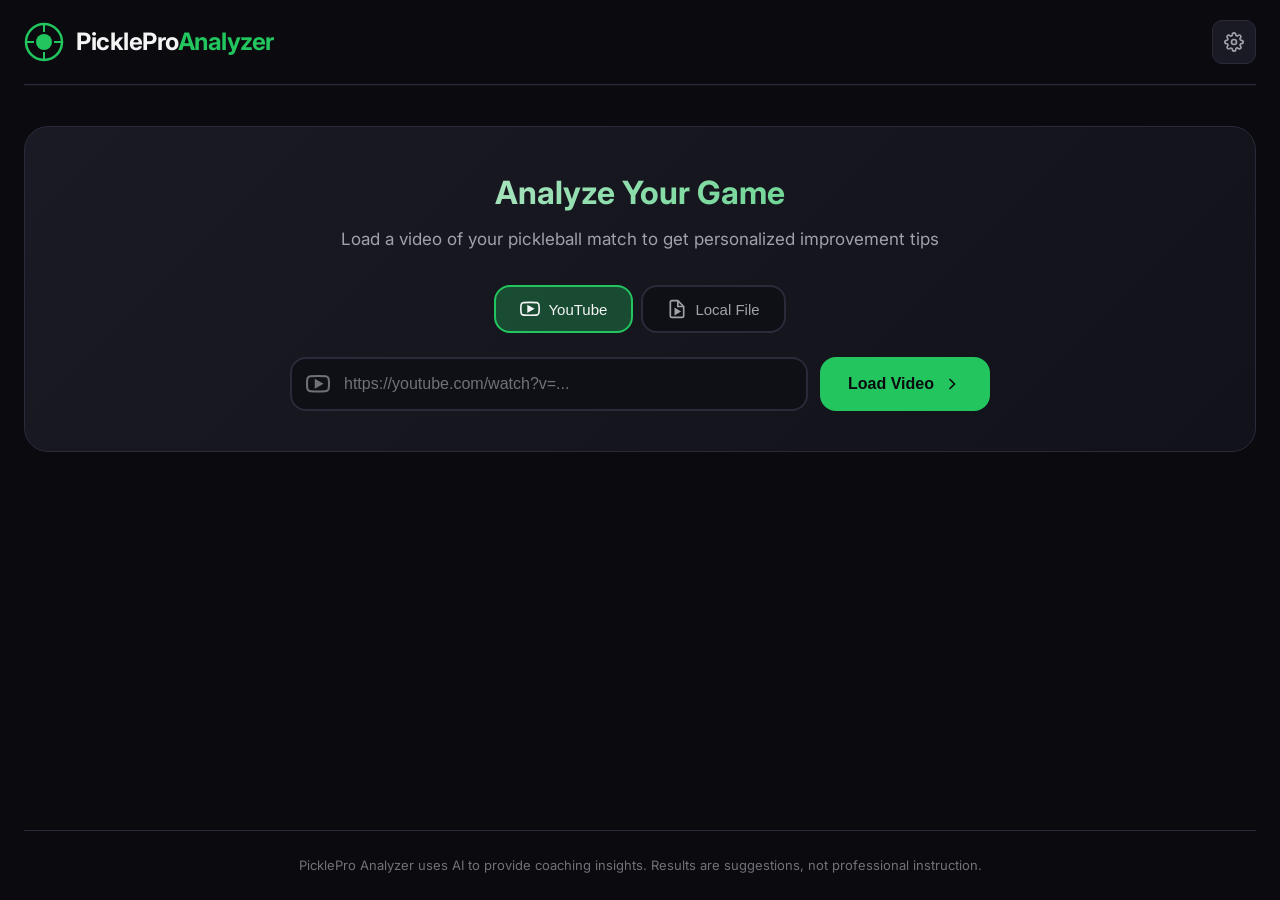
<file: index.html>
<!DOCTYPE html>
<html lang="en">
<head>
    <meta charset="UTF-8">
    <meta name="viewport" content="width=device-width, initial-scale=1.0">
    <title>PicklePro Analyzer - AI Video Coach</title>
    <meta name="description" content="AI-powered pickleball video analysis. Get personalized coaching tips from your game footage.">
    <meta property="og:title" content="PicklePro Analyzer - AI Video Coach">
    <meta property="og:description" content="AI-powered pickleball video analysis. Get personalized coaching tips from your game footage.">
    <meta property="og:image" content="https://realsaltyseadog.github.io/panalyze/default.jpg">
    <meta property="og:type" content="website">
    <meta property="og:url" content="https://realsaltyseadog.github.io/panalyze/">
    <meta name="twitter:card" content="summary_large_image">
    <meta name="twitter:title" content="PicklePro Analyzer - AI Video Coach">
    <meta name="twitter:description" content="AI-powered pickleball video analysis. Get personalized coaching tips from your game footage.">
    <meta name="twitter:image" content="https://realsaltyseadog.github.io/panalyze/default.jpg">
    <link rel="stylesheet" href="src/styles.css">
    <link rel="preconnect" href="https://fonts.googleapis.com">
    <link rel="preconnect" href="https://fonts.gstatic.com" crossorigin>
    <link href="https://fonts.googleapis.com/css2?family=Inter:wght@400;500;600;700;800&display=swap" rel="stylesheet">
</head>
<body>
    <div class="app-container">
        <!-- Header -->
        <header class="header">
            <div class="logo">
                <div class="logo-icon">
                    <svg viewBox="0 0 40 40" fill="none" xmlns="http://www.w3.org/2000/svg">
                        <circle cx="20" cy="20" r="18" stroke="currentColor" stroke-width="2.5"/>
                        <circle cx="20" cy="20" r="8" fill="currentColor"/>
                        <line x1="20" y1="2" x2="20" y2="10" stroke="currentColor" stroke-width="2"/>
                        <line x1="20" y1="30" x2="20" y2="38" stroke="currentColor" stroke-width="2"/>
                        <line x1="2" y1="20" x2="10" y2="20" stroke="currentColor" stroke-width="2"/>
                        <line x1="30" y1="20" x2="38" y2="20" stroke="currentColor" stroke-width="2"/>
                    </svg>
                </div>
                <span class="logo-text">PicklePro<span class="logo-accent">Analyzer</span></span>
            </div>
            <button class="settings-btn" onclick="toggleSettings()">
                <svg viewBox="0 0 24 24" fill="none" stroke="currentColor" stroke-width="2">
                    <circle cx="12" cy="12" r="3"/>
                    <path d="M19.4 15a1.65 1.65 0 0 0 .33 1.82l.06.06a2 2 0 0 1 0 2.83 2 2 0 0 1-2.83 0l-.06-.06a1.65 1.65 0 0 0-1.82-.33 1.65 1.65 0 0 0-1 1.51V21a2 2 0 0 1-2 2 2 2 0 0 1-2-2v-.09A1.65 1.65 0 0 0 9 19.4a1.65 1.65 0 0 0-1.82.33l-.06.06a2 2 0 0 1-2.83 0 2 2 0 0 1 0-2.83l.06-.06a1.65 1.65 0 0 0 .33-1.82 1.65 1.65 0 0 0-1.51-1H3a2 2 0 0 1-2-2 2 2 0 0 1 2-2h.09A1.65 1.65 0 0 0 4.6 9a1.65 1.65 0 0 0-.33-1.82l-.06-.06a2 2 0 0 1 0-2.83 2 2 0 0 1 2.83 0l.06.06a1.65 1.65 0 0 0 1.82.33H9a1.65 1.65 0 0 0 1-1.51V3a2 2 0 0 1 2-2 2 2 0 0 1 2 2v.09a1.65 1.65 0 0 0 1 1.51 1.65 1.65 0 0 0 1.82-.33l.06-.06a2 2 0 0 1 2.83 0 2 2 0 0 1 0 2.83l-.06.06a1.65 1.65 0 0 0-.33 1.82V9a1.65 1.65 0 0 0 1.51 1H21a2 2 0 0 1 2 2 2 2 0 0 1-2 2h-.09a1.65 1.65 0 0 0-1.51 1z"/>
                </svg>
            </button>
        </header>

        <!-- Settings Panel -->
        <div class="settings-panel" id="settingsPanel">
            <div class="settings-content">
                <h3>API Configuration</h3>
                <p class="settings-description">Enter your API key to enable AI-powered video analysis. Your key is stored locally and never sent to our servers.</p>
                <div class="api-input-group">
                    <label for="apiKey">Anthropic API Key</label>
                    <div class="input-with-icon">
                        <input type="password" id="apiKey" placeholder="sk-ant-..." autocomplete="off">
                        <button class="toggle-visibility" onclick="toggleApiKeyVisibility()">
                            <svg class="eye-icon" viewBox="0 0 24 24" fill="none" stroke="currentColor" stroke-width="2">
                                <path d="M1 12s4-8 11-8 11 8 11 8-4 8-11 8-11-8-11-8z"/>
                                <circle cx="12" cy="12" r="3"/>
                            </svg>
                        </button>
                    </div>
                </div>
                <button class="save-api-btn" onclick="saveApiKey()">Save API Key</button>
                <div class="api-status" id="apiStatus"></div>
            </div>
        </div>

        <!-- Main Content -->
        <main class="main-content">
            <!-- Video Input Section -->
            <section class="video-input-section">
                <div class="input-container">
                    <div class="input-header">
                        <h2>Analyze Your Game</h2>
                        <p>Load a video of your pickleball match to get personalized improvement tips</p>
                    </div>

                    <!-- Source Toggle -->
                    <div class="source-toggle">
                        <button class="source-btn active" data-source="youtube" onclick="setVideoSource('youtube')">
                            <svg viewBox="0 0 24 24" fill="none" stroke="currentColor" stroke-width="2">
                                <path d="M22.54 6.42a2.78 2.78 0 0 0-1.94-2C18.88 4 12 4 12 4s-6.88 0-8.6.46a2.78 2.78 0 0 0-1.94 2A29 29 0 0 0 1 11.75a29 29 0 0 0 .46 5.33A2.78 2.78 0 0 0 3.4 19c1.72.46 8.6.46 8.6.46s6.88 0 8.6-.46a2.78 2.78 0 0 0 1.94-2 29 29 0 0 0 .46-5.25 29 29 0 0 0-.46-5.33z"/>
                                <polygon points="9.75 15.02 15.5 11.75 9.75 8.48 9.75 15.02" fill="currentColor"/>
                            </svg>
                            <span>YouTube</span>
                        </button>
                        <button class="source-btn" data-source="local" onclick="setVideoSource('local')">
                            <svg viewBox="0 0 24 24" fill="none" stroke="currentColor" stroke-width="2">
                                <path d="M13 2H6a2 2 0 0 0-2 2v16a2 2 0 0 0 2 2h12a2 2 0 0 0 2-2V9z"/>
                                <polyline points="13 2 13 9 20 9"/>
                                <polygon points="10 12 10 18 15 15 10 12" fill="currentColor"/>
                            </svg>
                            <span>Local File</span>
                        </button>
                    </div>

                    <!-- YouTube Input -->
                    <div class="url-input-group" id="youtubeInput">
                        <div class="input-wrapper">
                            <svg class="input-icon" viewBox="0 0 24 24" fill="none" stroke="currentColor" stroke-width="2">
                                <path d="M22.54 6.42a2.78 2.78 0 0 0-1.94-2C18.88 4 12 4 12 4s-6.88 0-8.6.46a2.78 2.78 0 0 0-1.94 2A29 29 0 0 0 1 11.75a29 29 0 0 0 .46 5.33A2.78 2.78 0 0 0 3.4 19c1.72.46 8.6.46 8.6.46s6.88 0 8.6-.46a2.78 2.78 0 0 0 1.94-2 29 29 0 0 0 .46-5.25 29 29 0 0 0-.46-5.33z"/>
                                <polygon points="9.75 15.02 15.5 11.75 9.75 8.48 9.75 15.02" fill="currentColor"/>
                            </svg>
                            <input type="text" id="youtubeUrl" placeholder="https://youtube.com/watch?v=..." autocomplete="off">
                        </div>
                        <button class="load-video-btn" onclick="loadVideo()">
                            <span>Load Video</span>
                            <svg viewBox="0 0 24 24" fill="none" stroke="currentColor" stroke-width="2">
                                <polyline points="9 18 15 12 9 6"/>
                            </svg>
                        </button>
                    </div>

                    <!-- Local File Input -->
                    <div class="file-input-group" id="localFileInput" style="display: none;">
                        <div class="file-drop-zone" id="fileDropZone" onclick="document.getElementById('localVideoFile').click()">
                            <input type="file" id="localVideoFile" accept=".mp4,.mov,video/mp4,video/quicktime" style="display: none;" onchange="handleFileSelect(event)">
                            <div class="drop-zone-content">
                                <svg viewBox="0 0 24 24" fill="none" stroke="currentColor" stroke-width="2">
                                    <path d="M21 15v4a2 2 0 0 1-2 2H5a2 2 0 0 1-2-2v-4"/>
                                    <polyline points="17 8 12 3 7 8"/>
                                    <line x1="12" y1="3" x2="12" y2="15"/>
                                </svg>
                                <p class="drop-zone-text">Click to select or drag & drop</p>
                                <p class="drop-zone-hint">MP4 or MOV files supported</p>
                            </div>
                        </div>
                        <div class="selected-file" id="selectedFile" style="display: none;">
                            <div class="file-info">
                                <svg viewBox="0 0 24 24" fill="none" stroke="currentColor" stroke-width="2">
                                    <polygon points="23 7 16 12 23 17 23 7"/>
                                    <rect x="1" y="5" width="15" height="14" rx="2" ry="2"/>
                                </svg>
                                <span class="file-name" id="fileName"></span>
                            </div>
                            <button class="remove-file-btn" onclick="removeLocalFile()">
                                <svg viewBox="0 0 24 24" fill="none" stroke="currentColor" stroke-width="2">
                                    <line x1="18" y1="6" x2="6" y2="18"/>
                                    <line x1="6" y1="6" x2="18" y2="18"/>
                                </svg>
                            </button>
                        </div>
                    </div>
                </div>
            </section>

            <!-- Video Player Section -->
            <section class="video-section" id="videoSection">
                <div class="video-container">
                    <div class="video-wrapper" id="videoWrapper">
                        <div class="video-placeholder" id="videoPlaceholder">
                            <svg viewBox="0 0 80 80" fill="none" stroke="currentColor" stroke-width="1.5">
                                <rect x="8" y="16" width="64" height="48" rx="4"/>
                                <polygon points="32 30 52 40 32 50" fill="currentColor" opacity="0.3"/>
                            </svg>
                            <p>Your video will appear here</p>
                        </div>
                        <div id="youtubePlayer"></div>
                        <video id="localPlayer" style="display: none;" controls playsinline>
                            Your browser does not support the video tag.
                        </video>
                    </div>

                    <!-- Capture Controls -->
                    <div class="capture-controls" id="captureControls">
                        <div class="capture-info">
                            <h4>Frame Capture</h4>
                            <p>Capture key moments for AI analysis</p>
                        </div>
                        <div class="capture-actions">
                            <button class="capture-btn" onclick="captureFrame()">
                                <svg viewBox="0 0 24 24" fill="none" stroke="currentColor" stroke-width="2">
                                    <circle cx="12" cy="12" r="10"/>
                                    <circle cx="12" cy="12" r="4" fill="currentColor"/>
                                </svg>
                                <span>Capture Frame</span>
                            </button>
                            <span class="capture-count" id="captureCount">0 frames captured</span>
                        </div>
                    </div>
                </div>

                <!-- Captured Frames -->
                <div class="frames-panel" id="framesPanel">
                    <div class="frames-header">
                        <h4>Captured Frames</h4>
                        <button class="clear-frames-btn" onclick="clearFrames()">Clear All</button>
                    </div>
                    <div class="frames-grid" id="framesGrid"></div>
                </div>
            </section>

            <!-- Analysis Controls -->
            <section class="analysis-controls" id="analysisControls">
                <div class="player-config">
                    <h4>Analysis Configuration</h4>
                    <div class="config-options">
                        <div class="config-group">
                            <label for="playerPosition">Which player are you?</label>
                            <select id="playerPosition">
                                <option value="auto">Auto-detect / All players</option>
                                <option value="near">Near side (bottom of screen)</option>
                                <option value="far">Far side (top of screen)</option>
                                <option value="left">Left side player</option>
                                <option value="right">Right side player</option>
                            </select>
                        </div>
                        <div class="config-group">
                            <label for="skillLevel">Your skill level</label>
                            <select id="skillLevel">
                                <option value="beginner">Beginner (1.0 - 2.5)</option>
                                <option value="intermediate" selected>Intermediate (3.0 - 3.5)</option>
                                <option value="advanced">Advanced (4.0 - 4.5)</option>
                                <option value="pro">Pro (5.0+)</option>
                            </select>
                        </div>
                        <div class="config-group">
                            <label for="focusAreas">Focus areas (optional)</label>
                            <div class="checkbox-group">
                                <label class="checkbox-label">
                                    <input type="checkbox" name="focus" value="serves"> Serves
                                </label>
                                <label class="checkbox-label">
                                    <input type="checkbox" name="focus" value="returns"> Returns
                                </label>
                                <label class="checkbox-label">
                                    <input type="checkbox" name="focus" value="dinking"> Dinking
                                </label>
                                <label class="checkbox-label">
                                    <input type="checkbox" name="focus" value="volleys"> Volleys
                                </label>
                                <label class="checkbox-label">
                                    <input type="checkbox" name="focus" value="footwork"> Footwork
                                </label>
                                <label class="checkbox-label">
                                    <input type="checkbox" name="focus" value="positioning"> Court Positioning
                                </label>
                                <label class="checkbox-label">
                                    <input type="checkbox" name="focus" value="strategy"> Strategy
                                </label>
                                <label class="checkbox-label">
                                    <input type="checkbox" name="focus" value="third-shot"> Third Shot
                                </label>
                            </div>
                        </div>
                    </div>
                </div>
                <button class="analyze-btn" id="analyzeBtn" onclick="analyzeVideo()">
                    <svg viewBox="0 0 24 24" fill="none" stroke="currentColor" stroke-width="2">
                        <polygon points="13 2 3 14 12 14 11 22 21 10 12 10 13 2"/>
                    </svg>
                    <span>Analyze with AI</span>
                </button>
            </section>

            <!-- Results Section -->
            <section class="results-section" id="resultsSection">
                <div class="results-header">
                    <h3>Analysis Results</h3>
                    <div class="results-actions">
                        <button class="export-btn" onclick="exportResults()">
                            <svg viewBox="0 0 24 24" fill="none" stroke="currentColor" stroke-width="2">
                                <path d="M21 15v4a2 2 0 0 1-2 2H5a2 2 0 0 1-2-2v-4"/>
                                <polyline points="7 10 12 15 17 10"/>
                                <line x1="12" y1="15" x2="12" y2="3"/>
                            </svg>
                            Export
                        </button>
                        <button class="new-analysis-btn" onclick="newAnalysis()">New Analysis</button>
                    </div>
                </div>

                <div class="results-content" id="resultsContent">
                    <!-- Results will be populated here -->
                </div>
            </section>

            <!-- Loading Overlay -->
            <div class="loading-overlay" id="loadingOverlay">
                <div class="loading-content">
                    <div class="loading-spinner">
                        <div class="spinner-ring"></div>
                        <div class="spinner-ball"></div>
                    </div>
                    <h3>Analyzing Your Game</h3>
                    <p id="loadingStatus">Processing frames...</p>
                    <div class="loading-progress">
                        <div class="progress-bar" id="progressBar"></div>
                    </div>
                </div>
            </div>
        </main>

        <!-- Footer -->
        <footer class="footer">
            <p>PicklePro Analyzer uses AI to provide coaching insights. Results are suggestions, not professional instruction.</p>
        </footer>
    </div>

    <!-- Hidden canvas for frame capture -->
    <canvas id="captureCanvas" style="display: none;"></canvas>

    <script src="https://www.youtube.com/iframe_api"></script>
    <script src="src/analyzer.js"></script>
    <script src="src/app.js"></script>
</body>
</html>
</file>
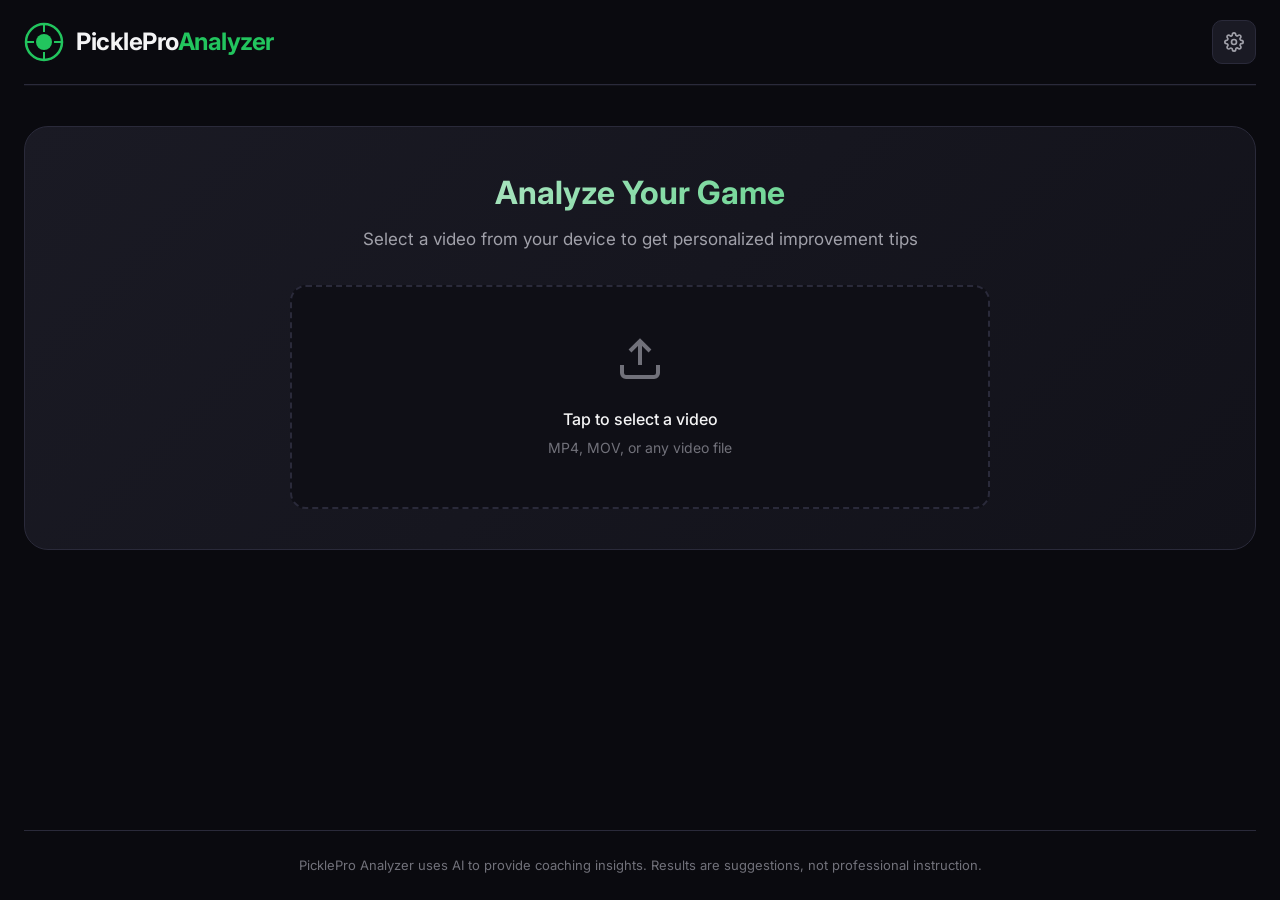
<file: picklepro.html>
<!DOCTYPE html>
<html lang="en">
<head>
    <meta charset="UTF-8">
    <meta name="viewport" content="width=device-width, initial-scale=1.0, maximum-scale=1.0, user-scalable=no">
    <meta name="apple-mobile-web-app-capable" content="yes">
    <meta name="apple-mobile-web-app-status-bar-style" content="black-translucent">
    <title>PicklePro Analyzer - AI Video Coach</title>
    <meta name="description" content="AI-powered pickleball video analysis. Get personalized coaching tips from your game footage.">
    <meta property="og:title" content="PicklePro Analyzer - AI Video Coach">
    <meta property="og:description" content="AI-powered pickleball video analysis. Get personalized coaching tips from your game footage.">
    <meta property="og:image" content="https://realsaltyseadog.github.io/panalyze/default.jpg">
    <meta property="og:type" content="website">
    <meta property="og:url" content="https://realsaltyseadog.github.io/panalyze/picklepro.html">
    <meta name="twitter:card" content="summary_large_image">
    <meta name="twitter:title" content="PicklePro Analyzer - AI Video Coach">
    <meta name="twitter:description" content="AI-powered pickleball video analysis. Get personalized coaching tips from your game footage.">
    <meta name="twitter:image" content="https://realsaltyseadog.github.io/panalyze/default.jpg">
    <link rel="preconnect" href="https://fonts.googleapis.com">
    <link rel="preconnect" href="https://fonts.gstatic.com" crossorigin>
    <link href="https://fonts.googleapis.com/css2?family=Inter:wght@400;500;600;700;800&display=swap" rel="stylesheet">
    <style>
/* ===== CSS Variables ===== */
:root {
    --color-bg: #0a0a0f;
    --color-bg-elevated: #12121a;
    --color-bg-card: #1a1a24;
    --color-bg-input: #0f0f16;
    --color-border: #2a2a3a;
    --color-border-focus: #4a4a6a;

    --color-primary: #22c55e;
    --color-primary-hover: #16a34a;
    --color-primary-glow: rgba(34, 197, 94, 0.3);

    --color-accent: #f59e0b;
    --color-accent-hover: #d97706;

    --color-text: #f4f4f5;
    --color-text-secondary: #a1a1aa;
    --color-text-muted: #71717a;

    --color-success: #22c55e;
    --color-warning: #f59e0b;
    --color-error: #ef4444;
    --color-info: #3b82f6;

    --font-family: 'Inter', -apple-system, BlinkMacSystemFont, 'Segoe UI', sans-serif;

    --radius-sm: 6px;
    --radius-md: 10px;
    --radius-lg: 16px;
    --radius-xl: 24px;

    --shadow-sm: 0 2px 8px rgba(0, 0, 0, 0.3);
    --shadow-md: 0 4px 16px rgba(0, 0, 0, 0.4);
    --shadow-lg: 0 8px 32px rgba(0, 0, 0, 0.5);
    --shadow-glow: 0 0 40px var(--color-primary-glow);

    --transition-fast: 150ms ease;
    --transition-base: 250ms ease;
    --transition-slow: 400ms ease;
}

/* ===== Reset & Base ===== */
*, *::before, *::after {
    box-sizing: border-box;
    margin: 0;
    padding: 0;
}

html {
    font-size: 16px;
    scroll-behavior: smooth;
}

body {
    font-family: var(--font-family);
    background: var(--color-bg);
    color: var(--color-text);
    line-height: 1.6;
    min-height: 100vh;
    -webkit-font-smoothing: antialiased;
    -moz-osx-font-smoothing: grayscale;
}

/* ===== App Container ===== */
.app-container {
    max-width: 1400px;
    margin: 0 auto;
    padding: 0 24px;
    min-height: 100vh;
    display: flex;
    flex-direction: column;
}

/* ===== Header ===== */
.header {
    display: flex;
    align-items: center;
    justify-content: space-between;
    padding: 20px 0;
    border-bottom: 1px solid var(--color-border);
}

.logo {
    display: flex;
    align-items: center;
    gap: 12px;
}

.logo-icon {
    width: 40px;
    height: 40px;
    color: var(--color-primary);
}

.logo-text {
    font-size: 1.5rem;
    font-weight: 700;
    letter-spacing: -0.02em;
}

.logo-accent {
    color: var(--color-primary);
}

.settings-btn {
    width: 44px;
    height: 44px;
    display: flex;
    align-items: center;
    justify-content: center;
    background: var(--color-bg-card);
    border: 1px solid var(--color-border);
    border-radius: var(--radius-md);
    color: var(--color-text-secondary);
    cursor: pointer;
    transition: all var(--transition-fast);
}

.settings-btn:hover {
    background: var(--color-bg-elevated);
    color: var(--color-text);
    border-color: var(--color-border-focus);
}

.settings-btn svg {
    width: 20px;
    height: 20px;
}

/* ===== Settings Panel ===== */
.settings-panel {
    max-height: 0;
    overflow: hidden;
    transition: max-height var(--transition-slow);
    background: var(--color-bg-elevated);
    border-bottom: 1px solid transparent;
}

.settings-panel.open {
    max-height: 400px;
    border-bottom-color: var(--color-border);
}

.settings-content {
    padding: 24px 0;
}

.settings-content h3 {
    font-size: 1.125rem;
    font-weight: 600;
    margin-bottom: 8px;
}

.settings-description {
    color: var(--color-text-secondary);
    font-size: 0.875rem;
    margin-bottom: 20px;
}

.api-input-group {
    margin-bottom: 16px;
}

.api-input-group label {
    display: block;
    font-size: 0.875rem;
    font-weight: 500;
    margin-bottom: 8px;
    color: var(--color-text-secondary);
}

.input-with-icon {
    position: relative;
    display: flex;
    align-items: center;
}

.input-with-icon input {
    flex: 1;
    padding: 12px 48px 12px 16px;
    background: var(--color-bg-input);
    border: 1px solid var(--color-border);
    border-radius: var(--radius-md);
    color: var(--color-text);
    font-size: 0.9375rem;
    font-family: monospace;
    transition: all var(--transition-fast);
}

.input-with-icon input:focus {
    outline: none;
    border-color: var(--color-primary);
    box-shadow: 0 0 0 3px var(--color-primary-glow);
}

.toggle-visibility {
    position: absolute;
    right: 12px;
    background: none;
    border: none;
    color: var(--color-text-muted);
    cursor: pointer;
    padding: 4px;
    display: flex;
    align-items: center;
    justify-content: center;
    transition: color var(--transition-fast);
}

.toggle-visibility:hover {
    color: var(--color-text);
}

.toggle-visibility svg {
    width: 20px;
    height: 20px;
}

.save-api-btn {
    padding: 10px 20px;
    background: var(--color-primary);
    color: var(--color-bg);
    border: none;
    border-radius: var(--radius-md);
    font-weight: 600;
    font-size: 0.875rem;
    cursor: pointer;
    transition: all var(--transition-fast);
}

.save-api-btn:hover {
    background: var(--color-primary-hover);
}

.api-status {
    margin-top: 12px;
    font-size: 0.875rem;
    min-height: 20px;
}

.api-status.success {
    color: var(--color-success);
}

.api-status.error {
    color: var(--color-error);
}

/* ===== Main Content ===== */
.main-content {
    flex: 1;
    padding: 40px 0;
}

/* ===== Video Input Section ===== */
.video-input-section {
    margin-bottom: 40px;
}

.input-container {
    background: linear-gradient(135deg, var(--color-bg-card) 0%, var(--color-bg-elevated) 100%);
    border: 1px solid var(--color-border);
    border-radius: var(--radius-xl);
    padding: 40px;
}

.input-header {
    text-align: center;
    margin-bottom: 32px;
}

.input-header h2 {
    font-size: 2rem;
    font-weight: 700;
    margin-bottom: 8px;
    background: linear-gradient(135deg, var(--color-text) 0%, var(--color-primary) 100%);
    -webkit-background-clip: text;
    -webkit-text-fill-color: transparent;
    background-clip: text;
}

.input-header p {
    color: var(--color-text-secondary);
    font-size: 1.0625rem;
}

/* ===== File Input ===== */
.file-input-group {
    max-width: 700px;
    margin: 0 auto;
}

.file-drop-zone {
    border: 2px dashed var(--color-border);
    border-radius: var(--radius-lg);
    padding: 48px 24px;
    text-align: center;
    cursor: pointer;
    transition: all var(--transition-fast);
    background: var(--color-bg-input);
}

.file-drop-zone:hover,
.file-drop-zone.dragover {
    border-color: var(--color-primary);
    background: rgba(34, 197, 94, 0.05);
}

.drop-zone-content svg {
    width: 48px;
    height: 48px;
    color: var(--color-text-muted);
    margin-bottom: 16px;
}

.file-drop-zone:hover .drop-zone-content svg,
.file-drop-zone.dragover .drop-zone-content svg {
    color: var(--color-primary);
}

.drop-zone-text {
    font-size: 1rem;
    font-weight: 500;
    color: var(--color-text);
    margin-bottom: 4px;
}

.drop-zone-hint {
    font-size: 0.875rem;
    color: var(--color-text-muted);
}

.selected-file {
    display: flex;
    align-items: center;
    justify-content: space-between;
    padding: 16px 20px;
    background: var(--color-bg-input);
    border: 2px solid var(--color-primary);
    border-radius: var(--radius-lg);
}

.file-info {
    display: flex;
    align-items: center;
    gap: 12px;
    min-width: 0;
}

.file-info svg {
    width: 24px;
    height: 24px;
    color: var(--color-primary);
    flex-shrink: 0;
}

.file-name {
    font-size: 0.9375rem;
    font-weight: 500;
    color: var(--color-text);
    overflow: hidden;
    text-overflow: ellipsis;
    white-space: nowrap;
}

.remove-file-btn {
    width: 32px;
    height: 32px;
    display: flex;
    align-items: center;
    justify-content: center;
    background: transparent;
    border: 1px solid var(--color-border);
    border-radius: var(--radius-sm);
    color: var(--color-text-muted);
    cursor: pointer;
    transition: all var(--transition-fast);
    flex-shrink: 0;
}

.remove-file-btn:hover {
    background: var(--color-error);
    border-color: var(--color-error);
    color: white;
}

.remove-file-btn svg {
    width: 16px;
    height: 16px;
}

/* ===== Video Section ===== */
.video-section {
    display: none;
    margin-bottom: 32px;
}

.video-section.visible {
    display: block;
}

.video-container {
    background: var(--color-bg-card);
    border: 1px solid var(--color-border);
    border-radius: var(--radius-xl);
    overflow: hidden;
}

.video-wrapper {
    position: relative;
    padding-bottom: 56.25%;
    background: #000;
}

.video-placeholder {
    position: absolute;
    inset: 0;
    display: flex;
    flex-direction: column;
    align-items: center;
    justify-content: center;
    color: var(--color-text-muted);
}

.video-placeholder svg {
    width: 80px;
    height: 80px;
    margin-bottom: 16px;
    opacity: 0.5;
}

.video-placeholder.hidden {
    display: none;
}

#localPlayer {
    position: absolute;
    top: 0;
    left: 0;
    width: 100%;
    height: 100%;
    background: #000;
}

/* ===== Capture Controls ===== */
.capture-controls {
    display: flex;
    align-items: center;
    justify-content: space-between;
    padding: 20px 24px;
    background: var(--color-bg-elevated);
    border-top: 1px solid var(--color-border);
}

.capture-info h4 {
    font-size: 0.9375rem;
    font-weight: 600;
    margin-bottom: 2px;
}

.capture-info p {
    font-size: 0.8125rem;
    color: var(--color-text-secondary);
}

.capture-actions {
    display: flex;
    align-items: center;
    gap: 16px;
}

.capture-btn {
    display: flex;
    align-items: center;
    gap: 8px;
    padding: 12px 20px;
    background: var(--color-error);
    color: white;
    border: none;
    border-radius: var(--radius-md);
    font-size: 0.9375rem;
    font-weight: 600;
    cursor: pointer;
    transition: all var(--transition-fast);
}

.capture-btn:hover {
    background: #dc2626;
    transform: scale(1.02);
}

.capture-btn svg {
    width: 20px;
    height: 20px;
}

.capture-count {
    font-size: 0.875rem;
    color: var(--color-text-secondary);
}

/* ===== Frames Panel ===== */
.frames-panel {
    display: none;
    padding: 24px;
    background: var(--color-bg-elevated);
    border-top: 1px solid var(--color-border);
}

.frames-panel.visible {
    display: block;
}

.frames-header {
    display: flex;
    align-items: center;
    justify-content: space-between;
    margin-bottom: 16px;
}

.frames-header h4 {
    font-size: 0.9375rem;
    font-weight: 600;
}

.clear-frames-btn {
    padding: 6px 12px;
    background: transparent;
    color: var(--color-text-secondary);
    border: 1px solid var(--color-border);
    border-radius: var(--radius-sm);
    font-size: 0.8125rem;
    cursor: pointer;
    transition: all var(--transition-fast);
}

.clear-frames-btn:hover {
    background: var(--color-bg-card);
    color: var(--color-text);
}

.frames-grid {
    display: grid;
    grid-template-columns: repeat(auto-fill, minmax(140px, 1fr));
    gap: 12px;
}

.frame-item {
    position: relative;
    aspect-ratio: 16/9;
    border-radius: var(--radius-md);
    overflow: hidden;
    border: 2px solid var(--color-border);
    transition: all var(--transition-fast);
}

.frame-item:hover {
    border-color: var(--color-primary);
}

.frame-item img {
    width: 100%;
    height: 100%;
    object-fit: cover;
}

.frame-timestamp {
    position: absolute;
    bottom: 8px;
    left: 8px;
    padding: 4px 8px;
    background: rgba(0, 0, 0, 0.8);
    border-radius: var(--radius-sm);
    font-size: 0.75rem;
    font-weight: 500;
}

.frame-remove {
    position: absolute;
    top: 8px;
    right: 8px;
    width: 24px;
    height: 24px;
    display: flex;
    align-items: center;
    justify-content: center;
    background: rgba(0, 0, 0, 0.8);
    border: none;
    border-radius: 50%;
    color: var(--color-text);
    cursor: pointer;
    opacity: 0;
    transition: all var(--transition-fast);
}

.frame-item:hover .frame-remove {
    opacity: 1;
}

/* On touch devices, always show remove button */
@media (hover: none) {
    .frame-remove {
        opacity: 1;
    }
}

.frame-remove:hover {
    background: var(--color-error);
}

/* ===== Analysis Controls ===== */
.analysis-controls {
    display: none;
    background: var(--color-bg-card);
    border: 1px solid var(--color-border);
    border-radius: var(--radius-xl);
    padding: 32px;
    margin-bottom: 32px;
}

.analysis-controls.visible {
    display: block;
}

.player-config h4 {
    font-size: 1.125rem;
    font-weight: 600;
    margin-bottom: 20px;
}

.config-options {
    display: grid;
    grid-template-columns: repeat(auto-fit, minmax(250px, 1fr));
    gap: 24px;
    margin-bottom: 28px;
}

.config-group label {
    display: block;
    font-size: 0.875rem;
    font-weight: 500;
    color: var(--color-text-secondary);
    margin-bottom: 8px;
}

.config-group select {
    width: 100%;
    padding: 12px 16px;
    background: var(--color-bg-input);
    border: 1px solid var(--color-border);
    border-radius: var(--radius-md);
    color: var(--color-text);
    font-size: 0.9375rem;
    cursor: pointer;
    transition: all var(--transition-fast);
}

.config-group select:focus {
    outline: none;
    border-color: var(--color-primary);
}

.checkbox-group {
    display: flex;
    flex-wrap: wrap;
    gap: 12px;
}

.checkbox-label {
    display: flex;
    align-items: center;
    gap: 8px;
    padding: 8px 14px;
    background: var(--color-bg-input);
    border: 1px solid var(--color-border);
    border-radius: var(--radius-md);
    font-size: 0.875rem;
    cursor: pointer;
    transition: all var(--transition-fast);
}

.checkbox-label:hover {
    border-color: var(--color-border-focus);
}

.checkbox-label:has(input:checked) {
    background: var(--color-primary-glow);
    border-color: var(--color-primary);
}

.checkbox-label input {
    accent-color: var(--color-primary);
    width: 16px;
    height: 16px;
}

.analyze-btn {
    display: flex;
    align-items: center;
    justify-content: center;
    gap: 10px;
    width: 100%;
    padding: 18px;
    background: linear-gradient(135deg, var(--color-primary) 0%, var(--color-primary-hover) 100%);
    color: var(--color-bg);
    border: none;
    border-radius: var(--radius-lg);
    font-size: 1.125rem;
    font-weight: 700;
    cursor: pointer;
    transition: all var(--transition-fast);
}

.analyze-btn:hover:not(:disabled) {
    transform: translateY(-2px);
    box-shadow: var(--shadow-glow);
}

.analyze-btn:disabled {
    opacity: 0.5;
    cursor: not-allowed;
}

.analyze-btn svg {
    width: 24px;
    height: 24px;
}

/* ===== Results Section ===== */
.results-section {
    display: none;
    background: var(--color-bg-card);
    border: 1px solid var(--color-border);
    border-radius: var(--radius-xl);
    overflow: hidden;
}

.results-section.visible {
    display: block;
}

.results-header {
    display: flex;
    align-items: center;
    justify-content: space-between;
    padding: 24px 32px;
    background: var(--color-bg-elevated);
    border-bottom: 1px solid var(--color-border);
}

.results-header h3 {
    font-size: 1.25rem;
    font-weight: 700;
}

.results-actions {
    display: flex;
    gap: 12px;
}

.export-btn {
    display: flex;
    align-items: center;
    gap: 6px;
    padding: 10px 16px;
    background: transparent;
    color: var(--color-text-secondary);
    border: 1px solid var(--color-border);
    border-radius: var(--radius-md);
    font-size: 0.875rem;
    font-weight: 500;
    cursor: pointer;
    transition: all var(--transition-fast);
}

.export-btn:hover {
    background: var(--color-bg-card);
    color: var(--color-text);
}

.export-btn svg {
    width: 18px;
    height: 18px;
}

.new-analysis-btn {
    padding: 10px 16px;
    background: var(--color-primary);
    color: var(--color-bg);
    border: none;
    border-radius: var(--radius-md);
    font-size: 0.875rem;
    font-weight: 600;
    cursor: pointer;
    transition: all var(--transition-fast);
}

.new-analysis-btn:hover {
    background: var(--color-primary-hover);
}

.results-content {
    padding: 32px;
}

/* ===== Tip Cards ===== */
.tip-category {
    margin-bottom: 32px;
}

.tip-category:last-child {
    margin-bottom: 0;
}

.category-header {
    display: flex;
    align-items: center;
    gap: 12px;
    margin-bottom: 16px;
}

.category-icon {
    width: 40px;
    height: 40px;
    display: flex;
    align-items: center;
    justify-content: center;
    background: var(--color-primary-glow);
    border-radius: var(--radius-md);
    color: var(--color-primary);
}

.category-icon svg {
    width: 22px;
    height: 22px;
}

.category-title {
    font-size: 1.125rem;
    font-weight: 600;
}

.tips-list {
    display: flex;
    flex-direction: column;
    gap: 12px;
}

.tip-card {
    background: var(--color-bg-elevated);
    border: 1px solid var(--color-border);
    border-radius: var(--radius-lg);
    padding: 20px;
    transition: all var(--transition-fast);
}

.tip-card:hover {
    border-color: var(--color-border-focus);
}

.tip-header {
    display: flex;
    align-items: flex-start;
    justify-content: space-between;
    gap: 16px;
    margin-bottom: 10px;
}

.tip-title {
    font-size: 1rem;
    font-weight: 600;
    color: var(--color-text);
}

.tip-priority {
    padding: 4px 10px;
    border-radius: var(--radius-sm);
    font-size: 0.75rem;
    font-weight: 600;
    text-transform: uppercase;
    letter-spacing: 0.05em;
    flex-shrink: 0;
}

.tip-priority.high {
    background: rgba(239, 68, 68, 0.15);
    color: var(--color-error);
}

.tip-priority.medium {
    background: rgba(245, 158, 11, 0.15);
    color: var(--color-warning);
}

.tip-priority.low {
    background: rgba(34, 197, 94, 0.15);
    color: var(--color-success);
}

.tip-description {
    color: var(--color-text-secondary);
    font-size: 0.9375rem;
    line-height: 1.7;
    margin-bottom: 12px;
}

.tip-drill {
    background: var(--color-bg-input);
    border-radius: var(--radius-md);
    padding: 14px 16px;
}

.tip-drill-label {
    font-size: 0.75rem;
    font-weight: 600;
    color: var(--color-primary);
    text-transform: uppercase;
    letter-spacing: 0.05em;
    margin-bottom: 6px;
}

.tip-drill-text {
    font-size: 0.875rem;
    color: var(--color-text-secondary);
}

/* ===== Summary Card ===== */
.summary-card {
    background: linear-gradient(135deg, var(--color-bg-elevated) 0%, var(--color-bg-card) 100%);
    border: 1px solid var(--color-border);
    border-radius: var(--radius-xl);
    padding: 28px;
    margin-bottom: 32px;
}

.summary-header {
    display: flex;
    align-items: center;
    gap: 12px;
    margin-bottom: 20px;
}

.summary-icon {
    width: 48px;
    height: 48px;
    display: flex;
    align-items: center;
    justify-content: center;
    background: var(--color-primary);
    border-radius: var(--radius-lg);
    color: var(--color-bg);
}

.summary-icon svg {
    width: 26px;
    height: 26px;
}

.summary-title {
    font-size: 1.25rem;
    font-weight: 700;
}

.summary-subtitle {
    font-size: 0.875rem;
    color: var(--color-text-secondary);
}

.summary-content {
    color: var(--color-text-secondary);
    font-size: 1rem;
    line-height: 1.7;
}

.summary-stats {
    display: grid;
    grid-template-columns: repeat(auto-fit, minmax(100px, 1fr));
    gap: 16px;
    margin-top: 24px;
    padding-top: 24px;
    border-top: 1px solid var(--color-border);
}

.stat-item {
    text-align: center;
}

.stat-value {
    font-size: 1.75rem;
    font-weight: 700;
    color: var(--color-primary);
}

.stat-label {
    font-size: 0.8125rem;
    color: var(--color-text-muted);
    text-transform: uppercase;
    letter-spacing: 0.05em;
}

/* ===== Loading Overlay ===== */
.loading-overlay {
    display: none;
    position: fixed;
    inset: 0;
    background: rgba(10, 10, 15, 0.95);
    z-index: 1000;
    align-items: center;
    justify-content: center;
}

.loading-overlay.visible {
    display: flex;
}

.loading-content {
    text-align: center;
    max-width: 400px;
    padding: 20px;
}

.loading-spinner {
    position: relative;
    width: 80px;
    height: 80px;
    margin: 0 auto 24px;
}

.spinner-ring {
    position: absolute;
    inset: 0;
    border: 3px solid var(--color-border);
    border-top-color: var(--color-primary);
    border-radius: 50%;
    animation: spin 1s linear infinite;
}

.spinner-ball {
    position: absolute;
    top: 50%;
    left: 50%;
    width: 20px;
    height: 20px;
    margin: -10px 0 0 -10px;
    background: var(--color-primary);
    border-radius: 50%;
    animation: pulse 1s ease-in-out infinite;
}

@keyframes spin {
    to { transform: rotate(360deg); }
}

@keyframes pulse {
    0%, 100% { transform: scale(1); opacity: 1; }
    50% { transform: scale(0.8); opacity: 0.6; }
}

.loading-content h3 {
    font-size: 1.25rem;
    font-weight: 600;
    margin-bottom: 8px;
}

.loading-content p {
    color: var(--color-text-secondary);
    font-size: 0.9375rem;
    margin-bottom: 24px;
}

.loading-progress {
    width: 100%;
    height: 4px;
    background: var(--color-border);
    border-radius: 2px;
    overflow: hidden;
}

.progress-bar {
    height: 100%;
    background: var(--color-primary);
    width: 0%;
    transition: width 0.3s ease;
}

/* ===== Footer ===== */
.footer {
    padding: 24px 0;
    border-top: 1px solid var(--color-border);
    text-align: center;
}

.footer p {
    font-size: 0.8125rem;
    color: var(--color-text-muted);
}

/* ===== Responsive ===== */
@media (max-width: 768px) {
    .app-container {
        padding: 0 16px;
    }

    .input-container {
        padding: 24px;
    }

    .input-header h2 {
        font-size: 1.5rem;
    }

    .file-drop-zone {
        padding: 32px 16px;
    }

    .capture-controls {
        flex-direction: column;
        gap: 16px;
        text-align: center;
    }

    .config-options {
        grid-template-columns: 1fr;
    }

    .results-header {
        flex-direction: column;
        gap: 16px;
        text-align: center;
        padding: 20px;
    }

    .results-content {
        padding: 20px;
    }

    .summary-card {
        padding: 20px;
    }

    .analysis-controls {
        padding: 20px;
    }
}

/* ===== Safari Banner ===== */
.safari-banner {
    display: none;
    background: var(--color-warning);
    color: #000;
    padding: 14px 20px;
    text-align: center;
    font-size: 0.9375rem;
    font-weight: 600;
    line-height: 1.5;
}

.safari-banner.visible {
    display: block;
}

.safari-banner a {
    color: #000;
    text-decoration: underline;
}

/* ===== Scrollbar ===== */
::-webkit-scrollbar {
    width: 8px;
    height: 8px;
}

::-webkit-scrollbar-track {
    background: var(--color-bg);
}

::-webkit-scrollbar-thumb {
    background: var(--color-border);
    border-radius: 4px;
}

::-webkit-scrollbar-thumb:hover {
    background: var(--color-border-focus);
}

/* ===== Animations ===== */
@keyframes fadeIn {
    from { opacity: 0; transform: translateY(10px); }
    to { opacity: 1; transform: translateY(0); }
}

.fade-in {
    animation: fadeIn 0.4s ease forwards;
}
    </style>
</head>
<body>
    <noscript>
        <div style="position:fixed;top:0;left:0;right:0;bottom:0;background:#0a0a0f;color:#f4f4f5;display:flex;align-items:center;justify-content:center;z-index:99999;font-family:-apple-system,sans-serif;padding:32px;">
            <div style="text-align:center;max-width:340px;">
                <div style="font-size:64px;margin-bottom:20px;">&#9757;</div>
                <h1 style="font-size:24px;font-weight:700;margin-bottom:16px;color:#22c55e;">Open in Safari</h1>
                <p style="font-size:17px;line-height:1.6;color:#a1a1aa;margin-bottom:24px;">This app needs Safari to work. Follow these steps:</p>
                <div style="text-align:left;background:#1a1a24;border-radius:16px;padding:24px;font-size:17px;line-height:2;">
                    <div><strong style="color:#22c55e;">1.</strong> Tap the <strong>Share</strong> button</div>
                    <div style="color:#71717a;font-size:14px;padding-left:24px;">(square with arrow, bottom of screen)</div>
                    <div style="margin-top:8px;"><strong style="color:#22c55e;">2.</strong> Scroll and tap <strong>"Open in Safari"</strong></div>
                </div>
            </div>
        </div>
    </noscript>
    <div class="app-container">
        <!-- Header -->
        <header class="header">
            <div class="logo">
                <div class="logo-icon">
                    <svg viewBox="0 0 40 40" fill="none" xmlns="http://www.w3.org/2000/svg">
                        <circle cx="20" cy="20" r="18" stroke="currentColor" stroke-width="2.5"/>
                        <circle cx="20" cy="20" r="8" fill="currentColor"/>
                        <line x1="20" y1="2" x2="20" y2="10" stroke="currentColor" stroke-width="2"/>
                        <line x1="20" y1="30" x2="20" y2="38" stroke="currentColor" stroke-width="2"/>
                        <line x1="2" y1="20" x2="10" y2="20" stroke="currentColor" stroke-width="2"/>
                        <line x1="30" y1="20" x2="38" y2="20" stroke="currentColor" stroke-width="2"/>
                    </svg>
                </div>
                <span class="logo-text">PicklePro<span class="logo-accent">Analyzer</span></span>
            </div>
            <button class="settings-btn" onclick="toggleSettings()">
                <svg viewBox="0 0 24 24" fill="none" stroke="currentColor" stroke-width="2">
                    <circle cx="12" cy="12" r="3"/>
                    <path d="M19.4 15a1.65 1.65 0 0 0 .33 1.82l.06.06a2 2 0 0 1 0 2.83 2 2 0 0 1-2.83 0l-.06-.06a1.65 1.65 0 0 0-1.82-.33 1.65 1.65 0 0 0-1 1.51V21a2 2 0 0 1-2 2 2 2 0 0 1-2-2v-.09A1.65 1.65 0 0 0 9 19.4a1.65 1.65 0 0 0-1.82.33l-.06.06a2 2 0 0 1-2.83 0 2 2 0 0 1 0-2.83l.06-.06a1.65 1.65 0 0 0 .33-1.82 1.65 1.65 0 0 0-1.51-1H3a2 2 0 0 1-2-2 2 2 0 0 1 2-2h.09A1.65 1.65 0 0 0 4.6 9a1.65 1.65 0 0 0-.33-1.82l-.06-.06a2 2 0 0 1 0-2.83 2 2 0 0 1 2.83 0l.06.06a1.65 1.65 0 0 0 1.82.33H9a1.65 1.65 0 0 0 1-1.51V3a2 2 0 0 1 2-2 2 2 0 0 1 2 2v.09a1.65 1.65 0 0 0 1 1.51 1.65 1.65 0 0 0 1.82-.33l.06-.06a2 2 0 0 1 2.83 0 2 2 0 0 1 0 2.83l-.06.06a1.65 1.65 0 0 0-.33 1.82V9a1.65 1.65 0 0 0 1.51 1H21a2 2 0 0 1 2 2 2 2 0 0 1-2 2h-.09a1.65 1.65 0 0 0-1.51 1z"/>
                </svg>
            </button>
        </header>

        <!-- Settings Panel -->
        <div class="settings-panel" id="settingsPanel">
            <div class="settings-content">
                <h3>API Configuration</h3>
                <p class="settings-description">Enter your API key to enable AI-powered video analysis. Your key is stored locally and never sent to our servers.</p>
                <div class="api-input-group">
                    <label for="apiKey">Anthropic API Key</label>
                    <div class="input-with-icon">
                        <input type="password" id="apiKey" placeholder="sk-ant-..." autocomplete="off">
                        <button class="toggle-visibility" onclick="toggleApiKeyVisibility()">
                            <svg class="eye-icon" viewBox="0 0 24 24" fill="none" stroke="currentColor" stroke-width="2">
                                <path d="M1 12s4-8 11-8 11 8 11 8-4 8-11 8-11-8-11-8z"/>
                                <circle cx="12" cy="12" r="3"/>
                            </svg>
                        </button>
                    </div>
                </div>
                <button class="save-api-btn" onclick="saveApiKey()">Save API Key</button>
                <div class="api-status" id="apiStatus"></div>
            </div>
        </div>

        <!-- Main Content -->
        <main class="main-content">
            <!-- Video Input Section -->
            <section class="video-input-section">
                <div class="input-container">
                    <div class="input-header">
                        <h2>Analyze Your Game</h2>
                        <p>Select a video from your device to get personalized improvement tips</p>
                    </div>

                    <!-- Local File Input -->
                    <div class="file-input-group" id="localFileInput">
                        <div class="file-drop-zone" id="fileDropZone" onclick="document.getElementById('localVideoFile').click()">
                            <input type="file" id="localVideoFile" accept="video/*" style="display: none;" onchange="handleFileSelect(event)">
                            <div class="drop-zone-content">
                                <svg viewBox="0 0 24 24" fill="none" stroke="currentColor" stroke-width="2">
                                    <path d="M21 15v4a2 2 0 0 1-2 2H5a2 2 0 0 1-2-2v-4"/>
                                    <polyline points="17 8 12 3 7 8"/>
                                    <line x1="12" y1="3" x2="12" y2="15"/>
                                </svg>
                                <p class="drop-zone-text">Tap to select a video</p>
                                <p class="drop-zone-hint">MP4, MOV, or any video file</p>
                            </div>
                        </div>
                        <div class="selected-file" id="selectedFile" style="display: none;">
                            <div class="file-info">
                                <svg viewBox="0 0 24 24" fill="none" stroke="currentColor" stroke-width="2">
                                    <polygon points="23 7 16 12 23 17 23 7"/>
                                    <rect x="1" y="5" width="15" height="14" rx="2" ry="2"/>
                                </svg>
                                <span class="file-name" id="fileName"></span>
                            </div>
                            <button class="remove-file-btn" onclick="removeLocalFile()">
                                <svg viewBox="0 0 24 24" fill="none" stroke="currentColor" stroke-width="2">
                                    <line x1="18" y1="6" x2="6" y2="18"/>
                                    <line x1="6" y1="6" x2="18" y2="18"/>
                                </svg>
                            </button>
                        </div>
                    </div>
                </div>
            </section>

            <!-- Video Player Section -->
            <section class="video-section" id="videoSection">
                <div class="video-container">
                    <div class="video-wrapper" id="videoWrapper">
                        <div class="video-placeholder" id="videoPlaceholder">
                            <svg viewBox="0 0 80 80" fill="none" stroke="currentColor" stroke-width="1.5">
                                <rect x="8" y="16" width="64" height="48" rx="4"/>
                                <polygon points="32 30 52 40 32 50" fill="currentColor" opacity="0.3"/>
                            </svg>
                            <p>Your video will appear here</p>
                        </div>
                        <video id="localPlayer" style="display: none;" controls playsinline>
                            Your browser does not support the video tag.
                        </video>
                    </div>

                    <!-- Capture Controls -->
                    <div class="capture-controls" id="captureControls">
                        <div class="capture-info">
                            <h4>Frame Capture</h4>
                            <p>Pause the video, then capture key moments</p>
                        </div>
                        <div class="capture-actions">
                            <button class="capture-btn" onclick="captureFrame()">
                                <svg viewBox="0 0 24 24" fill="none" stroke="currentColor" stroke-width="2">
                                    <circle cx="12" cy="12" r="10"/>
                                    <circle cx="12" cy="12" r="4" fill="currentColor"/>
                                </svg>
                                <span>Capture Frame</span>
                            </button>
                            <span class="capture-count" id="captureCount">0 frames captured</span>
                        </div>
                    </div>
                </div>

                <!-- Captured Frames -->
                <div class="frames-panel" id="framesPanel">
                    <div class="frames-header">
                        <h4>Captured Frames</h4>
                        <button class="clear-frames-btn" onclick="clearFrames()">Clear All</button>
                    </div>
                    <div class="frames-grid" id="framesGrid"></div>
                </div>
            </section>

            <!-- Analysis Controls -->
            <section class="analysis-controls" id="analysisControls">
                <div class="player-config">
                    <h4>Analysis Configuration</h4>
                    <div class="config-options">
                        <div class="config-group">
                            <label for="playerPosition">Which player are you?</label>
                            <select id="playerPosition">
                                <option value="auto">Auto-detect / All players</option>
                                <option value="near">Near side (bottom of screen)</option>
                                <option value="far">Far side (top of screen)</option>
                                <option value="left">Left side player</option>
                                <option value="right">Right side player</option>
                            </select>
                        </div>
                        <div class="config-group">
                            <label for="skillLevel">Your skill level</label>
                            <select id="skillLevel">
                                <option value="beginner">Beginner (1.0 - 2.5)</option>
                                <option value="intermediate" selected>Intermediate (3.0 - 3.5)</option>
                                <option value="advanced">Advanced (4.0 - 4.5)</option>
                                <option value="pro">Pro (5.0+)</option>
                            </select>
                        </div>
                        <div class="config-group">
                            <label for="focusAreas">Focus areas (optional)</label>
                            <div class="checkbox-group">
                                <label class="checkbox-label">
                                    <input type="checkbox" name="focus" value="serves"> Serves
                                </label>
                                <label class="checkbox-label">
                                    <input type="checkbox" name="focus" value="returns"> Returns
                                </label>
                                <label class="checkbox-label">
                                    <input type="checkbox" name="focus" value="dinking"> Dinking
                                </label>
                                <label class="checkbox-label">
                                    <input type="checkbox" name="focus" value="volleys"> Volleys
                                </label>
                                <label class="checkbox-label">
                                    <input type="checkbox" name="focus" value="footwork"> Footwork
                                </label>
                                <label class="checkbox-label">
                                    <input type="checkbox" name="focus" value="positioning"> Court Positioning
                                </label>
                                <label class="checkbox-label">
                                    <input type="checkbox" name="focus" value="strategy"> Strategy
                                </label>
                                <label class="checkbox-label">
                                    <input type="checkbox" name="focus" value="third-shot"> Third Shot
                                </label>
                            </div>
                        </div>
                    </div>
                </div>
                <button class="analyze-btn" id="analyzeBtn" onclick="analyzeVideo()">
                    <svg viewBox="0 0 24 24" fill="none" stroke="currentColor" stroke-width="2">
                        <polygon points="13 2 3 14 12 14 11 22 21 10 12 10 13 2"/>
                    </svg>
                    <span>Analyze with AI</span>
                </button>
            </section>

            <!-- Results Section -->
            <section class="results-section" id="resultsSection">
                <div class="results-header">
                    <h3>Analysis Results</h3>
                    <div class="results-actions">
                        <button class="export-btn" onclick="exportResults()">
                            <svg viewBox="0 0 24 24" fill="none" stroke="currentColor" stroke-width="2">
                                <path d="M21 15v4a2 2 0 0 1-2 2H5a2 2 0 0 1-2-2v-4"/>
                                <polyline points="7 10 12 15 17 10"/>
                                <line x1="12" y1="15" x2="12" y2="3"/>
                            </svg>
                            Export
                        </button>
                        <button class="new-analysis-btn" onclick="newAnalysis()">New Analysis</button>
                    </div>
                </div>

                <div class="results-content" id="resultsContent">
                </div>
            </section>

            <!-- Loading Overlay -->
            <div class="loading-overlay" id="loadingOverlay">
                <div class="loading-content">
                    <div class="loading-spinner">
                        <div class="spinner-ring"></div>
                        <div class="spinner-ball"></div>
                    </div>
                    <h3>Analyzing Your Game</h3>
                    <p id="loadingStatus">Processing frames...</p>
                    <div class="loading-progress">
                        <div class="progress-bar" id="progressBar"></div>
                    </div>
                </div>
            </div>
        </main>

        <!-- Footer -->
        <footer class="footer">
            <p>PicklePro Analyzer uses AI to provide coaching insights. Results are suggestions, not professional instruction.</p>
        </footer>
    </div>

    <!-- Hidden canvas for frame capture -->
    <canvas id="captureCanvas" style="display: none;"></canvas>

    <script>
/**
 * PicklePro Analyzer - AI Analysis Module
 */
class PickleballAnalyzer {
    constructor() {
        this.apiKey = null;
        this.baseUrl = 'https://api.anthropic.com/v1/messages';
        this.model = 'claude-sonnet-4-20250514';
    }

    setApiKey(key) {
        this.apiKey = key;
    }

    getApiKey() {
        return this.apiKey || localStorage.getItem('anthropic_api_key');
    }

    buildPrompt(config) {
        const { playerPosition, skillLevel, focusAreas } = config;

        const skillDescriptions = {
            beginner: 'beginner (1.0-2.5 rating) who is still learning fundamental mechanics',
            intermediate: 'intermediate player (3.0-3.5 rating) working on consistency and strategy',
            advanced: 'advanced player (4.0-4.5 rating) refining technique and competitive play',
            pro: 'professional-level player (5.0+) seeking elite-level optimization'
        };

        const positionInstructions = {
            auto: 'Analyze all visible players and provide general feedback.',
            near: 'Focus on the player on the near side (bottom of the screen/closer to camera).',
            far: 'Focus on the player on the far side (top of the screen/farther from camera).',
            left: 'Focus on the left-side player.',
            right: 'Focus on the right-side player.'
        };

        let focusInstructions = '';
        if (focusAreas && focusAreas.length > 0) {
            focusInstructions = `\n\nPay special attention to these areas: ${focusAreas.join(', ')}.`;
        }

        return `You are an expert pickleball coach and video analyst with years of experience coaching players at all levels. Analyze these video frames from a pickleball match and provide specific, actionable coaching feedback.

PLAYER CONTEXT:
- Skill Level: ${skillDescriptions[skillLevel] || skillDescriptions.intermediate}
- Player Focus: ${positionInstructions[playerPosition] || positionInstructions.auto}
${focusInstructions}

ANALYSIS INSTRUCTIONS:
Examine the frames carefully for:

1. **Stroke Mechanics**
   - Paddle preparation and backswing
   - Contact point and paddle angle
   - Follow-through and recovery
   - Grip and wrist position

2. **Footwork & Movement**
   - Split step timing
   - Ready position stance
   - Movement to the ball
   - Recovery steps after shots

3. **Court Positioning**
   - Position relative to the kitchen (non-volley zone)
   - Doubles positioning and spacing with partner
   - Position during serves and returns
   - Transition zone management

4. **Strategy & Shot Selection**
   - Shot selection appropriateness
   - Recognizing attackable balls
   - Patience in dinking rallies
   - Third shot decisions

5. **Body Mechanics**
   - Balance and weight transfer
   - Core engagement
   - Knee bend and athletic stance
   - Head and eye tracking

RESPONSE FORMAT:
Provide your analysis as a JSON object with this structure:
{
    "summary": "2-3 sentence overall assessment of the player's game",
    "strengthsObserved": ["strength 1", "strength 2"],
    "stats": {
        "framesAnalyzed": <number>,
        "tipsGenerated": <number>,
        "priorityAreas": <number>
    },
    "categories": [
        {
            "name": "Category Name",
            "icon": "one of: paddle, footwork, position, strategy, body",
            "tips": [
                {
                    "title": "Specific issue or improvement area",
                    "description": "Detailed explanation of what you observed and why it matters",
                    "priority": "high/medium/low",
                    "drill": "Specific practice drill or exercise to address this"
                }
            ]
        }
    ]
}

Be specific about what you SEE in the frames. Reference actual observations rather than generic advice. If you cannot clearly see something, acknowledge that limitation.

Prioritize the most impactful improvements - focus on 2-3 key areas that will make the biggest difference for this player's level.`;
    }

    async analyzeFrames(frames, config, onProgress) {
        const apiKey = this.getApiKey();
        if (!apiKey) {
            throw new Error('API key not configured. Please add your Anthropic API key in settings.');
        }

        if (!frames || frames.length === 0) {
            throw new Error('No frames to analyze. Please capture at least one frame from the video.');
        }

        onProgress?.('Preparing frames for analysis...', 10);

        const content = [];

        for (let i = 0; i < frames.length; i++) {
            const frame = frames[i];
            const base64Data = frame.dataUrl.split(',')[1];

            content.push({
                type: 'image',
                source: {
                    type: 'base64',
                    media_type: 'image/jpeg',
                    data: base64Data
                }
            });

            content.push({
                type: 'text',
                text: `Frame ${i + 1} - Timestamp: ${frame.timestamp}`
            });
        }

        content.push({
            type: 'text',
            text: this.buildPrompt(config)
        });

        onProgress?.('Sending to AI for analysis...', 30);

        const maxRetries = 3;
        let lastError = null;

        for (let attempt = 1; attempt <= maxRetries; attempt++) {
            try {
                if (attempt > 1) {
                    const waitSec = attempt * 5;
                    onProgress?.(`API busy, retrying in ${waitSec}s... (attempt ${attempt}/${maxRetries})`, 30);
                    await new Promise(r => setTimeout(r, waitSec * 1000));
                    onProgress?.(`Retrying analysis (attempt ${attempt}/${maxRetries})...`, 35);
                }

                const response = await fetch(this.baseUrl, {
                    method: 'POST',
                    headers: {
                        'Content-Type': 'application/json',
                        'x-api-key': apiKey,
                        'anthropic-version': '2023-06-01',
                        'anthropic-dangerous-direct-browser-access': 'true'
                    },
                    body: JSON.stringify({
                        model: this.model,
                        max_tokens: 4096,
                        messages: [
                            {
                                role: 'user',
                                content: content
                            }
                        ]
                    })
                });

                if (response.status === 529 || response.status === 503) {
                    lastError = new Error('API is temporarily overloaded');
                    if (attempt < maxRetries) continue;
                    throw lastError;
                }

                onProgress?.('Processing AI response...', 70);

                if (!response.ok) {
                    const errorData = await response.json().catch(() => ({}));
                    throw new Error(errorData.error?.message || `API request failed: ${response.status}`);
                }

                const data = await response.json();

                onProgress?.('Parsing analysis results...', 90);

                const textContent = data.content?.find(c => c.type === 'text');
                if (!textContent) {
                    throw new Error('No analysis text in response');
                }

                const analysisResult = this.parseAnalysisResponse(textContent.text);

                onProgress?.('Analysis complete!', 100);

                return analysisResult;

            } catch (error) {
                lastError = error;
                if (attempt >= maxRetries) {
                    console.error('Analysis error:', error);
                    throw error;
                }
            }
        }
    }

    parseAnalysisResponse(responseText) {
        const jsonMatch = responseText.match(/\{[\s\S]*\}/);

        if (jsonMatch) {
            try {
                return JSON.parse(jsonMatch[0]);
            } catch (e) {
                console.warn('Failed to parse JSON from response, using fallback');
            }
        }

        return this.createFallbackResponse(responseText);
    }

    createFallbackResponse(text) {
        return {
            summary: text.substring(0, 500),
            strengthsObserved: ['Analysis completed'],
            stats: {
                framesAnalyzed: 0,
                tipsGenerated: 1,
                priorityAreas: 1
            },
            categories: [
                {
                    name: 'General Analysis',
                    icon: 'paddle',
                    tips: [
                        {
                            title: 'AI Analysis',
                            description: text,
                            priority: 'medium',
                            drill: 'Review the analysis above and work on the areas mentioned.'
                        }
                    ]
                }
            ]
        };
    }
}

/**
 * PicklePro Analyzer - Main Application
 */

// Global state
const state = {
    playerReady: false,
    capturedFrames: [],
    analysisResults: null,
    analyzer: null,
    localVideoFile: null,
    localPlayer: null
};

// Initialize on page load
document.addEventListener('DOMContentLoaded', initializeApp);

function initializeApp() {
    state.analyzer = new PickleballAnalyzer();

    const savedKey = localStorage.getItem('anthropic_api_key');
    if (savedKey) {
        document.getElementById('apiKey').value = savedKey;
        updateApiStatus('API key loaded from storage', 'success');
    }

    document.addEventListener('keydown', handleKeyboardShortcuts);

    state.localPlayer = document.getElementById('localPlayer');

    setupDragAndDrop();
}

/**
 * Drag and Drop Setup
 */
function setupDragAndDrop() {
    const dropZone = document.getElementById('fileDropZone');
    if (!dropZone) return;

    ['dragenter', 'dragover', 'dragleave', 'drop'].forEach(eventName => {
        dropZone.addEventListener(eventName, preventDefaults, false);
    });

    function preventDefaults(e) {
        e.preventDefault();
        e.stopPropagation();
    }

    ['dragenter', 'dragover'].forEach(eventName => {
        dropZone.addEventListener(eventName, () => {
            dropZone.classList.add('dragover');
        }, false);
    });

    ['dragleave', 'drop'].forEach(eventName => {
        dropZone.addEventListener(eventName, () => {
            dropZone.classList.remove('dragover');
        }, false);
    });

    dropZone.addEventListener('drop', handleFileDrop, false);
}

function handleFileDrop(e) {
    const files = e.dataTransfer.files;
    if (files.length > 0) {
        processVideoFile(files[0]);
    }
}

function handleFileSelect(e) {
    const files = e.target.files;
    if (files.length > 0) {
        processVideoFile(files[0]);
    }
}

function processVideoFile(file) {
    if (!file.type.startsWith('video/')) {
        alert('Please select a video file.');
        return;
    }

    state.localVideoFile = file;

    document.getElementById('fileDropZone').style.display = 'none';
    document.getElementById('selectedFile').style.display = 'flex';
    document.getElementById('fileName').textContent = file.name;

    loadLocalVideo(file);
}

function removeLocalFile() {
    state.localVideoFile = null;

    document.getElementById('localVideoFile').value = '';

    document.getElementById('fileDropZone').style.display = 'block';
    document.getElementById('selectedFile').style.display = 'none';
    document.getElementById('fileName').textContent = '';

    document.getElementById('videoSection').classList.remove('visible');
    document.getElementById('analysisControls').classList.remove('visible');

    const localPlayer = state.localPlayer;
    localPlayer.style.display = 'none';
    localPlayer.src = '';
    localPlayer.load();

    clearFrames();
}

function loadLocalVideo(file) {
    const videoUrl = URL.createObjectURL(file);

    document.getElementById('videoSection').classList.add('visible');
    document.getElementById('videoPlaceholder').classList.add('hidden');
    document.getElementById('analysisControls').classList.add('visible');

    const localPlayer = state.localPlayer;
    localPlayer.style.display = 'block';
    localPlayer.src = videoUrl;
    localPlayer.load();

    localPlayer.onloadedmetadata = () => {
        state.playerReady = true;
        console.log('Video ready:', file.name);
    };

    localPlayer.onerror = () => {
        alert('Error loading video. Please try a different file.');
        removeLocalFile();
    };

    clearFrames();
}

/**
 * Settings Panel
 */
function toggleSettings() {
    const panel = document.getElementById('settingsPanel');
    panel.classList.toggle('open');
}

function toggleApiKeyVisibility() {
    const input = document.getElementById('apiKey');
    input.type = input.type === 'password' ? 'text' : 'password';
}

function saveApiKey() {
    const apiKey = document.getElementById('apiKey').value.trim();

    if (!apiKey) {
        updateApiStatus('Please enter an API key', 'error');
        return;
    }

    if (!apiKey.startsWith('sk-ant-')) {
        updateApiStatus('Invalid API key format. Should start with sk-ant-', 'error');
        return;
    }

    localStorage.setItem('anthropic_api_key', apiKey);
    state.analyzer.setApiKey(apiKey);
    updateApiStatus('API key saved successfully!', 'success');

    setTimeout(() => {
        toggleSettings();
    }, 1500);
}

function updateApiStatus(message, type) {
    const status = document.getElementById('apiStatus');
    status.textContent = message;
    status.className = 'api-status ' + type;
}

/**
 * Frame Capture
 */
function captureFrame() {
    const localPlayer = state.localPlayer;

    if (!localPlayer || !localPlayer.src || localPlayer.readyState < 2) {
        alert('Please load a video first');
        return;
    }

    const currentTime = localPlayer.currentTime;
    const formattedTime = formatTime(currentTime);

    const canvas = document.getElementById('captureCanvas');
    canvas.width = localPlayer.videoWidth || 1280;
    canvas.height = localPlayer.videoHeight || 720;

    const ctx = canvas.getContext('2d');
    ctx.drawImage(localPlayer, 0, 0, canvas.width, canvas.height);

    addTimestampOverlay(ctx, canvas, formattedTime);

    const dataUrl = canvas.toDataURL('image/jpeg', 0.9);

    const frame = {
        id: Date.now(),
        timestamp: formattedTime,
        timeSeconds: currentTime,
        dataUrl: dataUrl,
        videoId: state.localVideoFile ? state.localVideoFile.name : 'local'
    };

    state.capturedFrames.push(frame);
    renderFrames();
    updateCaptureCount();

    flashCaptureIndicator();
}

function addTimestampOverlay(ctx, canvas, timestamp) {
    const fontSize = Math.max(16, canvas.height / 20);
    ctx.font = `bold ${fontSize}px Inter, sans-serif`;
    ctx.fillStyle = 'rgba(0, 0, 0, 0.7)';

    const textWidth = ctx.measureText(timestamp).width;
    const padding = 10;
    const x = canvas.width - textWidth - padding * 2;
    const y = canvas.height - padding * 2 - fontSize;

    ctx.fillRect(x - padding, y - padding, textWidth + padding * 2, fontSize + padding * 2);
    ctx.fillStyle = '#ffffff';
    ctx.fillText(timestamp, x, y + fontSize - 4);
}

function flashCaptureIndicator() {
    const btn = document.querySelector('.capture-btn');
    btn.style.transform = 'scale(1.1)';
    setTimeout(() => {
        btn.style.transform = '';
    }, 150);
}

function formatTime(seconds) {
    const mins = Math.floor(seconds / 60);
    const secs = Math.floor(seconds % 60);
    return `${mins}:${secs.toString().padStart(2, '0')}`;
}

function renderFrames() {
    const grid = document.getElementById('framesGrid');
    const panel = document.getElementById('framesPanel');

    if (state.capturedFrames.length === 0) {
        panel.classList.remove('visible');
        grid.innerHTML = '';
        return;
    }

    panel.classList.add('visible');
    grid.innerHTML = state.capturedFrames.map((frame, index) => `
        <div class="frame-item fade-in" style="animation-delay: ${index * 50}ms">
            <img src="${frame.dataUrl}" alt="Frame at ${frame.timestamp}">
            <span class="frame-timestamp">${frame.timestamp}</span>
            <button class="frame-remove" onclick="removeFrame(${frame.id})" title="Remove frame">
                <svg viewBox="0 0 24 24" width="14" height="14" fill="none" stroke="currentColor" stroke-width="2">
                    <line x1="18" y1="6" x2="6" y2="18"/>
                    <line x1="6" y1="6" x2="18" y2="18"/>
                </svg>
            </button>
        </div>
    `).join('');
}

function removeFrame(frameId) {
    state.capturedFrames = state.capturedFrames.filter(f => f.id !== frameId);
    renderFrames();
    updateCaptureCount();
}

function clearFrames() {
    state.capturedFrames = [];
    renderFrames();
    updateCaptureCount();
}

function updateCaptureCount() {
    const count = state.capturedFrames.length;
    document.getElementById('captureCount').textContent =
        `${count} frame${count !== 1 ? 's' : ''} captured`;
}

/**
 * Keyboard Shortcuts
 */
function handleKeyboardShortcuts(e) {
    if (e.code === 'KeyC' && !e.ctrlKey && !e.metaKey && document.activeElement.tagName !== 'INPUT') {
        e.preventDefault();
        captureFrame();
    }
}

/**
 * Analysis
 */
async function analyzeVideo() {
    const apiKey = state.analyzer.getApiKey();
    if (!apiKey) {
        alert('Please configure your API key in settings first.');
        toggleSettings();
        return;
    }

    if (state.capturedFrames.length === 0) {
        alert('Please capture at least one frame from the video to analyze.');
        return;
    }

    const config = {
        playerPosition: document.getElementById('playerPosition').value,
        skillLevel: document.getElementById('skillLevel').value,
        focusAreas: Array.from(document.querySelectorAll('input[name="focus"]:checked'))
            .map(cb => cb.value)
    };

    showLoading();

    try {
        const results = await state.analyzer.analyzeFrames(
            state.capturedFrames,
            config,
            updateLoadingProgress
        );

        state.analysisResults = results;
        renderResults(results);
        hideLoading();

    } catch (error) {
        hideLoading();
        alert('Analysis failed: ' + error.message);
        console.error('Analysis error:', error);
    }
}

function showLoading() {
    document.getElementById('loadingOverlay').classList.add('visible');
    document.getElementById('analyzeBtn').disabled = true;
}

function hideLoading() {
    document.getElementById('loadingOverlay').classList.remove('visible');
    document.getElementById('analyzeBtn').disabled = false;
}

function updateLoadingProgress(status, percentage) {
    document.getElementById('loadingStatus').textContent = status;
    document.getElementById('progressBar').style.width = `${percentage}%`;
}

/**
 * Results Rendering
 */
function renderResults(results) {
    const resultsSection = document.getElementById('resultsSection');
    const resultsContent = document.getElementById('resultsContent');

    resultsSection.classList.add('visible');

    setTimeout(() => {
        resultsSection.scrollIntoView({ behavior: 'smooth' });
    }, 100);

    let html = '';

    html += `
        <div class="summary-card fade-in">
            <div class="summary-header">
                <div class="summary-icon">
                    <svg viewBox="0 0 24 24" fill="none" stroke="currentColor" stroke-width="2">
                        <circle cx="12" cy="12" r="10"/>
                        <path d="M12 6v6l4 2"/>
                    </svg>
                </div>
                <div>
                    <h4 class="summary-title">Game Analysis Summary</h4>
                    <p class="summary-subtitle">${state.capturedFrames.length} frames analyzed</p>
                </div>
            </div>
            <div class="summary-content">
                <p>${results.summary || 'Analysis complete. Review the tips below for detailed feedback.'}</p>
                ${results.strengthsObserved && results.strengthsObserved.length > 0 ? `
                    <p style="margin-top: 12px; color: var(--color-primary);">
                        <strong>Strengths observed:</strong> ${results.strengthsObserved.join(', ')}
                    </p>
                ` : ''}
            </div>
            ${results.stats ? `
                <div class="summary-stats">
                    <div class="stat-item">
                        <div class="stat-value">${results.stats.framesAnalyzed || state.capturedFrames.length}</div>
                        <div class="stat-label">Frames</div>
                    </div>
                    <div class="stat-item">
                        <div class="stat-value">${results.stats.tipsGenerated || countTips(results)}</div>
                        <div class="stat-label">Tips</div>
                    </div>
                    <div class="stat-item">
                        <div class="stat-value">${results.stats.priorityAreas || results.categories?.length || 0}</div>
                        <div class="stat-label">Focus Areas</div>
                    </div>
                </div>
            ` : ''}
        </div>
    `;

    if (results.categories && results.categories.length > 0) {
        results.categories.forEach((category, catIndex) => {
            html += `
                <div class="tip-category fade-in" style="animation-delay: ${(catIndex + 1) * 100}ms">
                    <div class="category-header">
                        <div class="category-icon">
                            ${getCategoryIcon(category.icon)}
                        </div>
                        <h4 class="category-title">${category.name}</h4>
                    </div>
                    <div class="tips-list">
                        ${category.tips.map((tip, tipIndex) => `
                            <div class="tip-card fade-in" style="animation-delay: ${(catIndex * 100) + (tipIndex * 50)}ms">
                                <div class="tip-header">
                                    <h5 class="tip-title">${tip.title}</h5>
                                    <span class="tip-priority ${tip.priority || 'medium'}">${tip.priority || 'medium'}</span>
                                </div>
                                <p class="tip-description">${tip.description}</p>
                                ${tip.drill ? `
                                    <div class="tip-drill">
                                        <div class="tip-drill-label">Practice Drill</div>
                                        <p class="tip-drill-text">${tip.drill}</p>
                                    </div>
                                ` : ''}
                            </div>
                        `).join('')}
                    </div>
                </div>
            `;
        });
    }

    resultsContent.innerHTML = html;
}

function countTips(results) {
    if (!results.categories) return 0;
    return results.categories.reduce((sum, cat) => sum + (cat.tips?.length || 0), 0);
}

function getCategoryIcon(iconType) {
    const icons = {
        paddle: '<svg viewBox="0 0 24 24" fill="none" stroke="currentColor" stroke-width="2"><ellipse cx="12" cy="9" rx="8" ry="6"/><line x1="12" y1="15" x2="12" y2="22"/></svg>',
        footwork: '<svg viewBox="0 0 24 24" fill="none" stroke="currentColor" stroke-width="2"><path d="M4 20h4l3-9-3-4H4l2 6z"/><path d="M16 20h4l-2-6 2-7h-4l-3 4z"/></svg>',
        position: '<svg viewBox="0 0 24 24" fill="none" stroke="currentColor" stroke-width="2"><rect x="3" y="3" width="18" height="18" rx="2"/><line x1="12" y1="3" x2="12" y2="21"/><line x1="3" y1="12" x2="21" y2="12"/><circle cx="12" cy="12" r="2" fill="currentColor"/></svg>',
        strategy: '<svg viewBox="0 0 24 24" fill="none" stroke="currentColor" stroke-width="2"><polygon points="12 2 22 8.5 22 15.5 12 22 2 15.5 2 8.5"/><line x1="12" y1="22" x2="12" y2="15.5"/><polyline points="22 8.5 12 15.5 2 8.5"/></svg>',
        body: '<svg viewBox="0 0 24 24" fill="none" stroke="currentColor" stroke-width="2"><circle cx="12" cy="5" r="3"/><line x1="12" y1="8" x2="12" y2="16"/><line x1="12" y1="12" x2="8" y2="10"/><line x1="12" y1="12" x2="16" y2="10"/><line x1="12" y1="16" x2="9" y2="22"/><line x1="12" y1="16" x2="15" y2="22"/></svg>'
    };
    return icons[iconType] || icons.paddle;
}

/**
 * Export & Reset
 */
function exportResults() {
    if (!state.analysisResults) {
        alert('No results to export');
        return;
    }

    let markdown = `# PicklePro Analyzer Results\n\n`;
    markdown += `**Date:** ${new Date().toLocaleDateString()}\n`;
    if (state.localVideoFile) {
        markdown += `**Video:** ${state.localVideoFile.name}\n`;
    }
    markdown += `**Frames Analyzed:** ${state.capturedFrames.length}\n\n`;
    markdown += `## Summary\n${state.analysisResults.summary || 'N/A'}\n\n`;

    if (state.analysisResults.categories) {
        state.analysisResults.categories.forEach(cat => {
            markdown += `## ${cat.name}\n\n`;
            cat.tips.forEach(tip => {
                markdown += `### ${tip.title} (${tip.priority} priority)\n`;
                markdown += `${tip.description}\n\n`;
                if (tip.drill) {
                    markdown += `**Practice Drill:** ${tip.drill}\n\n`;
                }
            });
        });
    }

    const blob = new Blob([markdown], { type: 'text/markdown' });
    const url = URL.createObjectURL(blob);
    const a = document.createElement('a');
    a.href = url;
    a.download = `pickleball-analysis-${new Date().toISOString().split('T')[0]}.md`;
    document.body.appendChild(a);
    a.click();
    document.body.removeChild(a);
    URL.revokeObjectURL(url);
}

function newAnalysis() {
    state.analysisResults = null;
    document.getElementById('resultsSection').classList.remove('visible');

    clearFrames();

    if (state.localVideoFile) {
        removeLocalFile();
    }

    window.scrollTo({ top: 0, behavior: 'smooth' });
}

    </script>
</body>
</html>
</file>
<file: src/styles.css>
/* ===== CSS Variables ===== */
:root {
    --color-bg: #0a0a0f;
    --color-bg-elevated: #12121a;
    --color-bg-card: #1a1a24;
    --color-bg-input: #0f0f16;
    --color-border: #2a2a3a;
    --color-border-focus: #4a4a6a;

    --color-primary: #22c55e;
    --color-primary-hover: #16a34a;
    --color-primary-glow: rgba(34, 197, 94, 0.3);

    --color-accent: #f59e0b;
    --color-accent-hover: #d97706;

    --color-text: #f4f4f5;
    --color-text-secondary: #a1a1aa;
    --color-text-muted: #71717a;

    --color-success: #22c55e;
    --color-warning: #f59e0b;
    --color-error: #ef4444;
    --color-info: #3b82f6;

    --font-family: 'Inter', -apple-system, BlinkMacSystemFont, 'Segoe UI', sans-serif;

    --radius-sm: 6px;
    --radius-md: 10px;
    --radius-lg: 16px;
    --radius-xl: 24px;

    --shadow-sm: 0 2px 8px rgba(0, 0, 0, 0.3);
    --shadow-md: 0 4px 16px rgba(0, 0, 0, 0.4);
    --shadow-lg: 0 8px 32px rgba(0, 0, 0, 0.5);
    --shadow-glow: 0 0 40px var(--color-primary-glow);

    --transition-fast: 150ms ease;
    --transition-base: 250ms ease;
    --transition-slow: 400ms ease;
}

/* ===== Reset & Base ===== */
*, *::before, *::after {
    box-sizing: border-box;
    margin: 0;
    padding: 0;
}

html {
    font-size: 16px;
    scroll-behavior: smooth;
}

body {
    font-family: var(--font-family);
    background: var(--color-bg);
    color: var(--color-text);
    line-height: 1.6;
    min-height: 100vh;
    -webkit-font-smoothing: antialiased;
    -moz-osx-font-smoothing: grayscale;
}

/* ===== App Container ===== */
.app-container {
    max-width: 1400px;
    margin: 0 auto;
    padding: 0 24px;
    min-height: 100vh;
    display: flex;
    flex-direction: column;
}

/* ===== Header ===== */
.header {
    display: flex;
    align-items: center;
    justify-content: space-between;
    padding: 20px 0;
    border-bottom: 1px solid var(--color-border);
}

.logo {
    display: flex;
    align-items: center;
    gap: 12px;
}

.logo-icon {
    width: 40px;
    height: 40px;
    color: var(--color-primary);
}

.logo-text {
    font-size: 1.5rem;
    font-weight: 700;
    letter-spacing: -0.02em;
}

.logo-accent {
    color: var(--color-primary);
}

.settings-btn {
    width: 44px;
    height: 44px;
    display: flex;
    align-items: center;
    justify-content: center;
    background: var(--color-bg-card);
    border: 1px solid var(--color-border);
    border-radius: var(--radius-md);
    color: var(--color-text-secondary);
    cursor: pointer;
    transition: all var(--transition-fast);
}

.settings-btn:hover {
    background: var(--color-bg-elevated);
    color: var(--color-text);
    border-color: var(--color-border-focus);
}

.settings-btn svg {
    width: 20px;
    height: 20px;
}

/* ===== Settings Panel ===== */
.settings-panel {
    max-height: 0;
    overflow: hidden;
    transition: max-height var(--transition-slow);
    background: var(--color-bg-elevated);
    border-bottom: 1px solid transparent;
}

.settings-panel.open {
    max-height: 400px;
    border-bottom-color: var(--color-border);
}

.settings-content {
    padding: 24px 0;
}

.settings-content h3 {
    font-size: 1.125rem;
    font-weight: 600;
    margin-bottom: 8px;
}

.settings-description {
    color: var(--color-text-secondary);
    font-size: 0.875rem;
    margin-bottom: 20px;
}

.api-input-group {
    margin-bottom: 16px;
}

.api-input-group label {
    display: block;
    font-size: 0.875rem;
    font-weight: 500;
    margin-bottom: 8px;
    color: var(--color-text-secondary);
}

.input-with-icon {
    position: relative;
    display: flex;
    align-items: center;
}

.input-with-icon input {
    flex: 1;
    padding: 12px 48px 12px 16px;
    background: var(--color-bg-input);
    border: 1px solid var(--color-border);
    border-radius: var(--radius-md);
    color: var(--color-text);
    font-size: 0.9375rem;
    font-family: monospace;
    transition: all var(--transition-fast);
}

.input-with-icon input:focus {
    outline: none;
    border-color: var(--color-primary);
    box-shadow: 0 0 0 3px var(--color-primary-glow);
}

.toggle-visibility {
    position: absolute;
    right: 12px;
    background: none;
    border: none;
    color: var(--color-text-muted);
    cursor: pointer;
    padding: 4px;
    display: flex;
    align-items: center;
    justify-content: center;
    transition: color var(--transition-fast);
}

.toggle-visibility:hover {
    color: var(--color-text);
}

.toggle-visibility svg {
    width: 20px;
    height: 20px;
}

.save-api-btn {
    padding: 10px 20px;
    background: var(--color-primary);
    color: var(--color-bg);
    border: none;
    border-radius: var(--radius-md);
    font-weight: 600;
    font-size: 0.875rem;
    cursor: pointer;
    transition: all var(--transition-fast);
}

.save-api-btn:hover {
    background: var(--color-primary-hover);
}

.api-status {
    margin-top: 12px;
    font-size: 0.875rem;
    min-height: 20px;
}

.api-status.success {
    color: var(--color-success);
}

.api-status.error {
    color: var(--color-error);
}

/* ===== Main Content ===== */
.main-content {
    flex: 1;
    padding: 40px 0;
}

/* ===== Video Input Section ===== */
.video-input-section {
    margin-bottom: 40px;
}

.input-container {
    background: linear-gradient(135deg, var(--color-bg-card) 0%, var(--color-bg-elevated) 100%);
    border: 1px solid var(--color-border);
    border-radius: var(--radius-xl);
    padding: 40px;
}

.input-header {
    text-align: center;
    margin-bottom: 32px;
}

.input-header h2 {
    font-size: 2rem;
    font-weight: 700;
    margin-bottom: 8px;
    background: linear-gradient(135deg, var(--color-text) 0%, var(--color-primary) 100%);
    -webkit-background-clip: text;
    -webkit-text-fill-color: transparent;
    background-clip: text;
}

.input-header p {
    color: var(--color-text-secondary);
    font-size: 1.0625rem;
}

/* ===== Source Toggle ===== */
.source-toggle {
    display: flex;
    justify-content: center;
    gap: 8px;
    margin-bottom: 24px;
}

.source-btn {
    display: flex;
    align-items: center;
    gap: 8px;
    padding: 12px 24px;
    background: var(--color-bg-input);
    border: 2px solid var(--color-border);
    border-radius: var(--radius-lg);
    color: var(--color-text-secondary);
    font-size: 0.9375rem;
    font-weight: 500;
    cursor: pointer;
    transition: all var(--transition-fast);
}

.source-btn:hover {
    border-color: var(--color-border-focus);
    color: var(--color-text);
}

.source-btn.active {
    background: var(--color-primary-glow);
    border-color: var(--color-primary);
    color: var(--color-text);
}

.source-btn svg {
    width: 20px;
    height: 20px;
}

/* ===== File Input ===== */
.file-input-group {
    max-width: 700px;
    margin: 0 auto;
}

.file-drop-zone {
    border: 2px dashed var(--color-border);
    border-radius: var(--radius-lg);
    padding: 48px 24px;
    text-align: center;
    cursor: pointer;
    transition: all var(--transition-fast);
    background: var(--color-bg-input);
}

.file-drop-zone:hover,
.file-drop-zone.dragover {
    border-color: var(--color-primary);
    background: rgba(34, 197, 94, 0.05);
}

.drop-zone-content svg {
    width: 48px;
    height: 48px;
    color: var(--color-text-muted);
    margin-bottom: 16px;
}

.file-drop-zone:hover .drop-zone-content svg,
.file-drop-zone.dragover .drop-zone-content svg {
    color: var(--color-primary);
}

.drop-zone-text {
    font-size: 1rem;
    font-weight: 500;
    color: var(--color-text);
    margin-bottom: 4px;
}

.drop-zone-hint {
    font-size: 0.875rem;
    color: var(--color-text-muted);
}

.selected-file {
    display: flex;
    align-items: center;
    justify-content: space-between;
    padding: 16px 20px;
    background: var(--color-bg-input);
    border: 2px solid var(--color-primary);
    border-radius: var(--radius-lg);
}

.file-info {
    display: flex;
    align-items: center;
    gap: 12px;
}

.file-info svg {
    width: 24px;
    height: 24px;
    color: var(--color-primary);
}

.file-name {
    font-size: 0.9375rem;
    font-weight: 500;
    color: var(--color-text);
}

.remove-file-btn {
    width: 32px;
    height: 32px;
    display: flex;
    align-items: center;
    justify-content: center;
    background: transparent;
    border: 1px solid var(--color-border);
    border-radius: var(--radius-sm);
    color: var(--color-text-muted);
    cursor: pointer;
    transition: all var(--transition-fast);
}

.remove-file-btn:hover {
    background: var(--color-error);
    border-color: var(--color-error);
    color: white;
}

.remove-file-btn svg {
    width: 16px;
    height: 16px;
}

.url-input-group {
    display: flex;
    gap: 12px;
    max-width: 700px;
    margin: 0 auto;
}

.input-wrapper {
    flex: 1;
    position: relative;
    display: flex;
    align-items: center;
}

.input-icon {
    position: absolute;
    left: 16px;
    width: 24px;
    height: 24px;
    color: var(--color-text-muted);
    pointer-events: none;
}

.input-wrapper input {
    width: 100%;
    padding: 16px 16px 16px 52px;
    background: var(--color-bg-input);
    border: 2px solid var(--color-border);
    border-radius: var(--radius-lg);
    color: var(--color-text);
    font-size: 1rem;
    transition: all var(--transition-fast);
}

.input-wrapper input:focus {
    outline: none;
    border-color: var(--color-primary);
    box-shadow: 0 0 0 4px var(--color-primary-glow);
}

.input-wrapper input::placeholder {
    color: var(--color-text-muted);
}

.load-video-btn {
    display: flex;
    align-items: center;
    gap: 8px;
    padding: 16px 28px;
    background: var(--color-primary);
    color: var(--color-bg);
    border: none;
    border-radius: var(--radius-lg);
    font-size: 1rem;
    font-weight: 600;
    cursor: pointer;
    transition: all var(--transition-fast);
    white-space: nowrap;
}

.load-video-btn:hover {
    background: var(--color-primary-hover);
    transform: translateY(-2px);
    box-shadow: var(--shadow-glow);
}

.load-video-btn svg {
    width: 20px;
    height: 20px;
}

/* ===== Video Section ===== */
.video-section {
    display: none;
    margin-bottom: 32px;
}

.video-section.visible {
    display: block;
}

.video-container {
    background: var(--color-bg-card);
    border: 1px solid var(--color-border);
    border-radius: var(--radius-xl);
    overflow: hidden;
}

.video-wrapper {
    position: relative;
    padding-bottom: 56.25%;
    background: #000;
}

.video-placeholder {
    position: absolute;
    inset: 0;
    display: flex;
    flex-direction: column;
    align-items: center;
    justify-content: center;
    color: var(--color-text-muted);
}

.video-placeholder svg {
    width: 80px;
    height: 80px;
    margin-bottom: 16px;
    opacity: 0.5;
}

.video-placeholder.hidden {
    display: none;
}

#youtubePlayer {
    position: absolute;
    top: 0;
    left: 0;
    width: 100%;
    height: 100%;
}

#youtubePlayer iframe {
    width: 100%;
    height: 100%;
}

#localPlayer {
    position: absolute;
    top: 0;
    left: 0;
    width: 100%;
    height: 100%;
    background: #000;
}

#localPlayer.visible {
    display: block;
}

/* ===== Capture Controls ===== */
.capture-controls {
    display: flex;
    align-items: center;
    justify-content: space-between;
    padding: 20px 24px;
    background: var(--color-bg-elevated);
    border-top: 1px solid var(--color-border);
}

.capture-info h4 {
    font-size: 0.9375rem;
    font-weight: 600;
    margin-bottom: 2px;
}

.capture-info p {
    font-size: 0.8125rem;
    color: var(--color-text-secondary);
}

.capture-actions {
    display: flex;
    align-items: center;
    gap: 16px;
}

.capture-btn {
    display: flex;
    align-items: center;
    gap: 8px;
    padding: 12px 20px;
    background: var(--color-error);
    color: white;
    border: none;
    border-radius: var(--radius-md);
    font-size: 0.9375rem;
    font-weight: 600;
    cursor: pointer;
    transition: all var(--transition-fast);
}

.capture-btn:hover {
    background: #dc2626;
    transform: scale(1.02);
}

.capture-btn svg {
    width: 20px;
    height: 20px;
}

.capture-count {
    font-size: 0.875rem;
    color: var(--color-text-secondary);
}

/* ===== Frames Panel ===== */
.frames-panel {
    display: none;
    padding: 24px;
    background: var(--color-bg-elevated);
    border-top: 1px solid var(--color-border);
}

.frames-panel.visible {
    display: block;
}

.frames-header {
    display: flex;
    align-items: center;
    justify-content: space-between;
    margin-bottom: 16px;
}

.frames-header h4 {
    font-size: 0.9375rem;
    font-weight: 600;
}

.clear-frames-btn {
    padding: 6px 12px;
    background: transparent;
    color: var(--color-text-secondary);
    border: 1px solid var(--color-border);
    border-radius: var(--radius-sm);
    font-size: 0.8125rem;
    cursor: pointer;
    transition: all var(--transition-fast);
}

.clear-frames-btn:hover {
    background: var(--color-bg-card);
    color: var(--color-text);
}

.frames-grid {
    display: grid;
    grid-template-columns: repeat(auto-fill, minmax(180px, 1fr));
    gap: 12px;
}

.frame-item {
    position: relative;
    aspect-ratio: 16/9;
    border-radius: var(--radius-md);
    overflow: hidden;
    border: 2px solid var(--color-border);
    transition: all var(--transition-fast);
}

.frame-item:hover {
    border-color: var(--color-primary);
}

.frame-item img {
    width: 100%;
    height: 100%;
    object-fit: cover;
}

.frame-timestamp {
    position: absolute;
    bottom: 8px;
    left: 8px;
    padding: 4px 8px;
    background: rgba(0, 0, 0, 0.8);
    border-radius: var(--radius-sm);
    font-size: 0.75rem;
    font-weight: 500;
}

.frame-remove {
    position: absolute;
    top: 8px;
    right: 8px;
    width: 24px;
    height: 24px;
    display: flex;
    align-items: center;
    justify-content: center;
    background: rgba(0, 0, 0, 0.8);
    border: none;
    border-radius: 50%;
    color: var(--color-text);
    cursor: pointer;
    opacity: 0;
    transition: all var(--transition-fast);
}

.frame-item:hover .frame-remove {
    opacity: 1;
}

.frame-remove:hover {
    background: var(--color-error);
}

/* ===== Analysis Controls ===== */
.analysis-controls {
    display: none;
    background: var(--color-bg-card);
    border: 1px solid var(--color-border);
    border-radius: var(--radius-xl);
    padding: 32px;
    margin-bottom: 32px;
}

.analysis-controls.visible {
    display: block;
}

.player-config h4 {
    font-size: 1.125rem;
    font-weight: 600;
    margin-bottom: 20px;
}

.config-options {
    display: grid;
    grid-template-columns: repeat(auto-fit, minmax(250px, 1fr));
    gap: 24px;
    margin-bottom: 28px;
}

.config-group label {
    display: block;
    font-size: 0.875rem;
    font-weight: 500;
    color: var(--color-text-secondary);
    margin-bottom: 8px;
}

.config-group select {
    width: 100%;
    padding: 12px 16px;
    background: var(--color-bg-input);
    border: 1px solid var(--color-border);
    border-radius: var(--radius-md);
    color: var(--color-text);
    font-size: 0.9375rem;
    cursor: pointer;
    transition: all var(--transition-fast);
}

.config-group select:focus {
    outline: none;
    border-color: var(--color-primary);
}

.checkbox-group {
    display: flex;
    flex-wrap: wrap;
    gap: 12px;
}

.checkbox-label {
    display: flex;
    align-items: center;
    gap: 8px;
    padding: 8px 14px;
    background: var(--color-bg-input);
    border: 1px solid var(--color-border);
    border-radius: var(--radius-md);
    font-size: 0.875rem;
    cursor: pointer;
    transition: all var(--transition-fast);
}

.checkbox-label:hover {
    border-color: var(--color-border-focus);
}

.checkbox-label:has(input:checked) {
    background: var(--color-primary-glow);
    border-color: var(--color-primary);
}

.checkbox-label input {
    accent-color: var(--color-primary);
    width: 16px;
    height: 16px;
}

.analyze-btn {
    display: flex;
    align-items: center;
    justify-content: center;
    gap: 10px;
    width: 100%;
    padding: 18px;
    background: linear-gradient(135deg, var(--color-primary) 0%, var(--color-primary-hover) 100%);
    color: var(--color-bg);
    border: none;
    border-radius: var(--radius-lg);
    font-size: 1.125rem;
    font-weight: 700;
    cursor: pointer;
    transition: all var(--transition-fast);
}

.analyze-btn:hover:not(:disabled) {
    transform: translateY(-2px);
    box-shadow: var(--shadow-glow);
}

.analyze-btn:disabled {
    opacity: 0.5;
    cursor: not-allowed;
}

.analyze-btn svg {
    width: 24px;
    height: 24px;
}

/* ===== Results Section ===== */
.results-section {
    display: none;
    background: var(--color-bg-card);
    border: 1px solid var(--color-border);
    border-radius: var(--radius-xl);
    overflow: hidden;
}

.results-section.visible {
    display: block;
}

.results-header {
    display: flex;
    align-items: center;
    justify-content: space-between;
    padding: 24px 32px;
    background: var(--color-bg-elevated);
    border-bottom: 1px solid var(--color-border);
}

.results-header h3 {
    font-size: 1.25rem;
    font-weight: 700;
}

.results-actions {
    display: flex;
    gap: 12px;
}

.export-btn {
    display: flex;
    align-items: center;
    gap: 6px;
    padding: 10px 16px;
    background: transparent;
    color: var(--color-text-secondary);
    border: 1px solid var(--color-border);
    border-radius: var(--radius-md);
    font-size: 0.875rem;
    font-weight: 500;
    cursor: pointer;
    transition: all var(--transition-fast);
}

.export-btn:hover {
    background: var(--color-bg-card);
    color: var(--color-text);
}

.export-btn svg {
    width: 18px;
    height: 18px;
}

.new-analysis-btn {
    padding: 10px 16px;
    background: var(--color-primary);
    color: var(--color-bg);
    border: none;
    border-radius: var(--radius-md);
    font-size: 0.875rem;
    font-weight: 600;
    cursor: pointer;
    transition: all var(--transition-fast);
}

.new-analysis-btn:hover {
    background: var(--color-primary-hover);
}

.results-content {
    padding: 32px;
}

/* ===== Tip Cards ===== */
.tip-category {
    margin-bottom: 32px;
}

.tip-category:last-child {
    margin-bottom: 0;
}

.category-header {
    display: flex;
    align-items: center;
    gap: 12px;
    margin-bottom: 16px;
}

.category-icon {
    width: 40px;
    height: 40px;
    display: flex;
    align-items: center;
    justify-content: center;
    background: var(--color-primary-glow);
    border-radius: var(--radius-md);
    color: var(--color-primary);
}

.category-icon svg {
    width: 22px;
    height: 22px;
}

.category-title {
    font-size: 1.125rem;
    font-weight: 600;
}

.tips-list {
    display: flex;
    flex-direction: column;
    gap: 12px;
}

.tip-card {
    background: var(--color-bg-elevated);
    border: 1px solid var(--color-border);
    border-radius: var(--radius-lg);
    padding: 20px;
    transition: all var(--transition-fast);
}

.tip-card:hover {
    border-color: var(--color-border-focus);
}

.tip-header {
    display: flex;
    align-items: flex-start;
    justify-content: space-between;
    gap: 16px;
    margin-bottom: 10px;
}

.tip-title {
    font-size: 1rem;
    font-weight: 600;
    color: var(--color-text);
}

.tip-priority {
    padding: 4px 10px;
    border-radius: var(--radius-sm);
    font-size: 0.75rem;
    font-weight: 600;
    text-transform: uppercase;
    letter-spacing: 0.05em;
}

.tip-priority.high {
    background: rgba(239, 68, 68, 0.15);
    color: var(--color-error);
}

.tip-priority.medium {
    background: rgba(245, 158, 11, 0.15);
    color: var(--color-warning);
}

.tip-priority.low {
    background: rgba(34, 197, 94, 0.15);
    color: var(--color-success);
}

.tip-description {
    color: var(--color-text-secondary);
    font-size: 0.9375rem;
    line-height: 1.7;
    margin-bottom: 12px;
}

.tip-drill {
    background: var(--color-bg-input);
    border-radius: var(--radius-md);
    padding: 14px 16px;
}

.tip-drill-label {
    font-size: 0.75rem;
    font-weight: 600;
    color: var(--color-primary);
    text-transform: uppercase;
    letter-spacing: 0.05em;
    margin-bottom: 6px;
}

.tip-drill-text {
    font-size: 0.875rem;
    color: var(--color-text-secondary);
}

/* ===== Summary Card ===== */
.summary-card {
    background: linear-gradient(135deg, var(--color-bg-elevated) 0%, var(--color-bg-card) 100%);
    border: 1px solid var(--color-border);
    border-radius: var(--radius-xl);
    padding: 28px;
    margin-bottom: 32px;
}

.summary-header {
    display: flex;
    align-items: center;
    gap: 12px;
    margin-bottom: 20px;
}

.summary-icon {
    width: 48px;
    height: 48px;
    display: flex;
    align-items: center;
    justify-content: center;
    background: var(--color-primary);
    border-radius: var(--radius-lg);
    color: var(--color-bg);
}

.summary-icon svg {
    width: 26px;
    height: 26px;
}

.summary-title {
    font-size: 1.25rem;
    font-weight: 700;
}

.summary-subtitle {
    font-size: 0.875rem;
    color: var(--color-text-secondary);
}

.summary-content {
    color: var(--color-text-secondary);
    font-size: 1rem;
    line-height: 1.7;
}

.summary-stats {
    display: grid;
    grid-template-columns: repeat(auto-fit, minmax(150px, 1fr));
    gap: 16px;
    margin-top: 24px;
    padding-top: 24px;
    border-top: 1px solid var(--color-border);
}

.stat-item {
    text-align: center;
}

.stat-value {
    font-size: 1.75rem;
    font-weight: 700;
    color: var(--color-primary);
}

.stat-label {
    font-size: 0.8125rem;
    color: var(--color-text-muted);
    text-transform: uppercase;
    letter-spacing: 0.05em;
}

/* ===== Loading Overlay ===== */
.loading-overlay {
    display: none;
    position: fixed;
    inset: 0;
    background: rgba(10, 10, 15, 0.95);
    z-index: 1000;
    align-items: center;
    justify-content: center;
}

.loading-overlay.visible {
    display: flex;
}

.loading-content {
    text-align: center;
    max-width: 400px;
}

.loading-spinner {
    position: relative;
    width: 80px;
    height: 80px;
    margin: 0 auto 24px;
}

.spinner-ring {
    position: absolute;
    inset: 0;
    border: 3px solid var(--color-border);
    border-top-color: var(--color-primary);
    border-radius: 50%;
    animation: spin 1s linear infinite;
}

.spinner-ball {
    position: absolute;
    top: 50%;
    left: 50%;
    width: 20px;
    height: 20px;
    margin: -10px 0 0 -10px;
    background: var(--color-primary);
    border-radius: 50%;
    animation: pulse 1s ease-in-out infinite;
}

@keyframes spin {
    to { transform: rotate(360deg); }
}

@keyframes pulse {
    0%, 100% { transform: scale(1); opacity: 1; }
    50% { transform: scale(0.8); opacity: 0.6; }
}

.loading-content h3 {
    font-size: 1.25rem;
    font-weight: 600;
    margin-bottom: 8px;
}

.loading-content p {
    color: var(--color-text-secondary);
    font-size: 0.9375rem;
    margin-bottom: 24px;
}

.loading-progress {
    width: 100%;
    height: 4px;
    background: var(--color-border);
    border-radius: 2px;
    overflow: hidden;
}

.progress-bar {
    height: 100%;
    background: var(--color-primary);
    width: 0%;
    transition: width 0.3s ease;
}

/* ===== Footer ===== */
.footer {
    padding: 24px 0;
    border-top: 1px solid var(--color-border);
    text-align: center;
}

.footer p {
    font-size: 0.8125rem;
    color: var(--color-text-muted);
}

/* ===== Responsive ===== */
@media (max-width: 768px) {
    .app-container {
        padding: 0 16px;
    }

    .input-container {
        padding: 24px;
    }

    .input-header h2 {
        font-size: 1.5rem;
    }

    .url-input-group {
        flex-direction: column;
    }

    .load-video-btn {
        width: 100%;
        justify-content: center;
    }

    .source-toggle {
        flex-direction: column;
    }

    .source-btn {
        width: 100%;
        justify-content: center;
    }

    .file-drop-zone {
        padding: 32px 16px;
    }

    .capture-controls {
        flex-direction: column;
        gap: 16px;
        text-align: center;
    }

    .config-options {
        grid-template-columns: 1fr;
    }

    .results-header {
        flex-direction: column;
        gap: 16px;
        text-align: center;
    }

    .results-content {
        padding: 20px;
    }
}

/* ===== Scrollbar ===== */
::-webkit-scrollbar {
    width: 8px;
    height: 8px;
}

::-webkit-scrollbar-track {
    background: var(--color-bg);
}

::-webkit-scrollbar-thumb {
    background: var(--color-border);
    border-radius: 4px;
}

::-webkit-scrollbar-thumb:hover {
    background: var(--color-border-focus);
}

/* ===== Animations ===== */
@keyframes fadeIn {
    from { opacity: 0; transform: translateY(10px); }
    to { opacity: 1; transform: translateY(0); }
}

.fade-in {
    animation: fadeIn 0.4s ease forwards;
}
</file>
